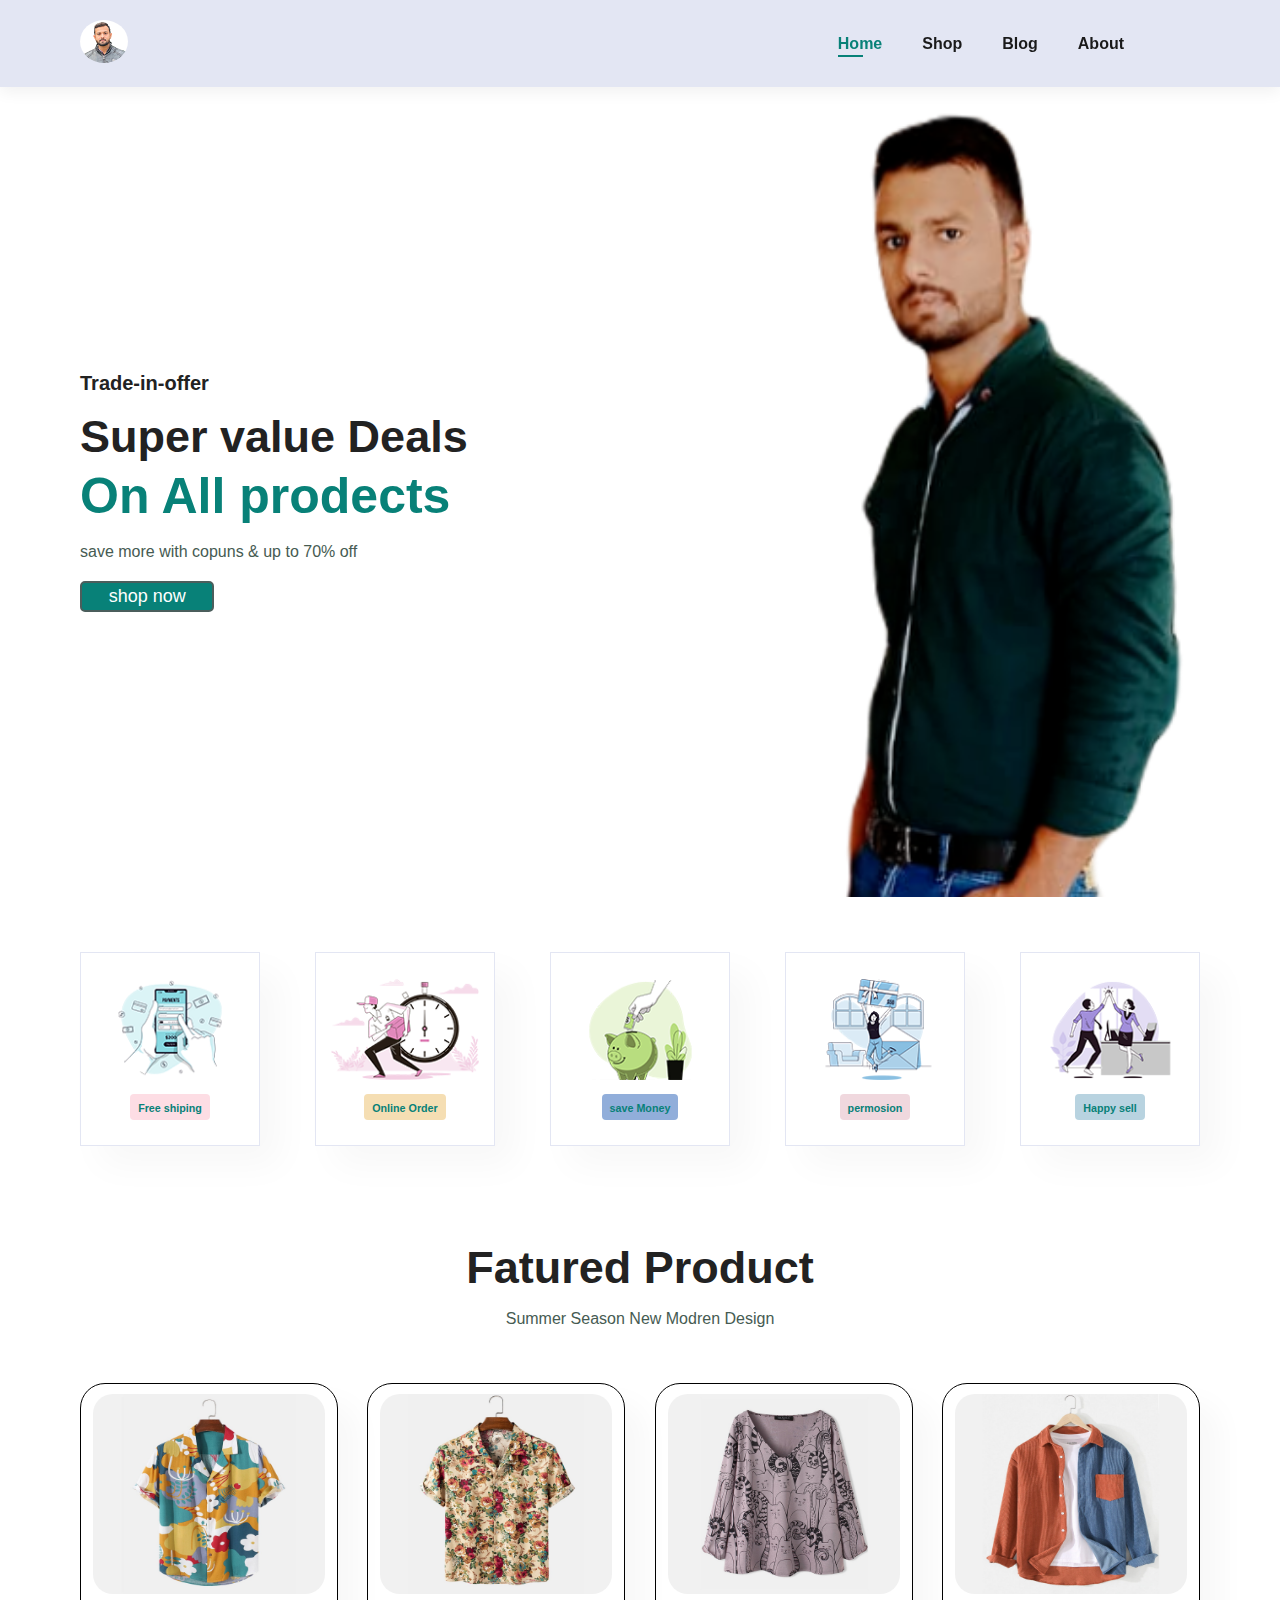
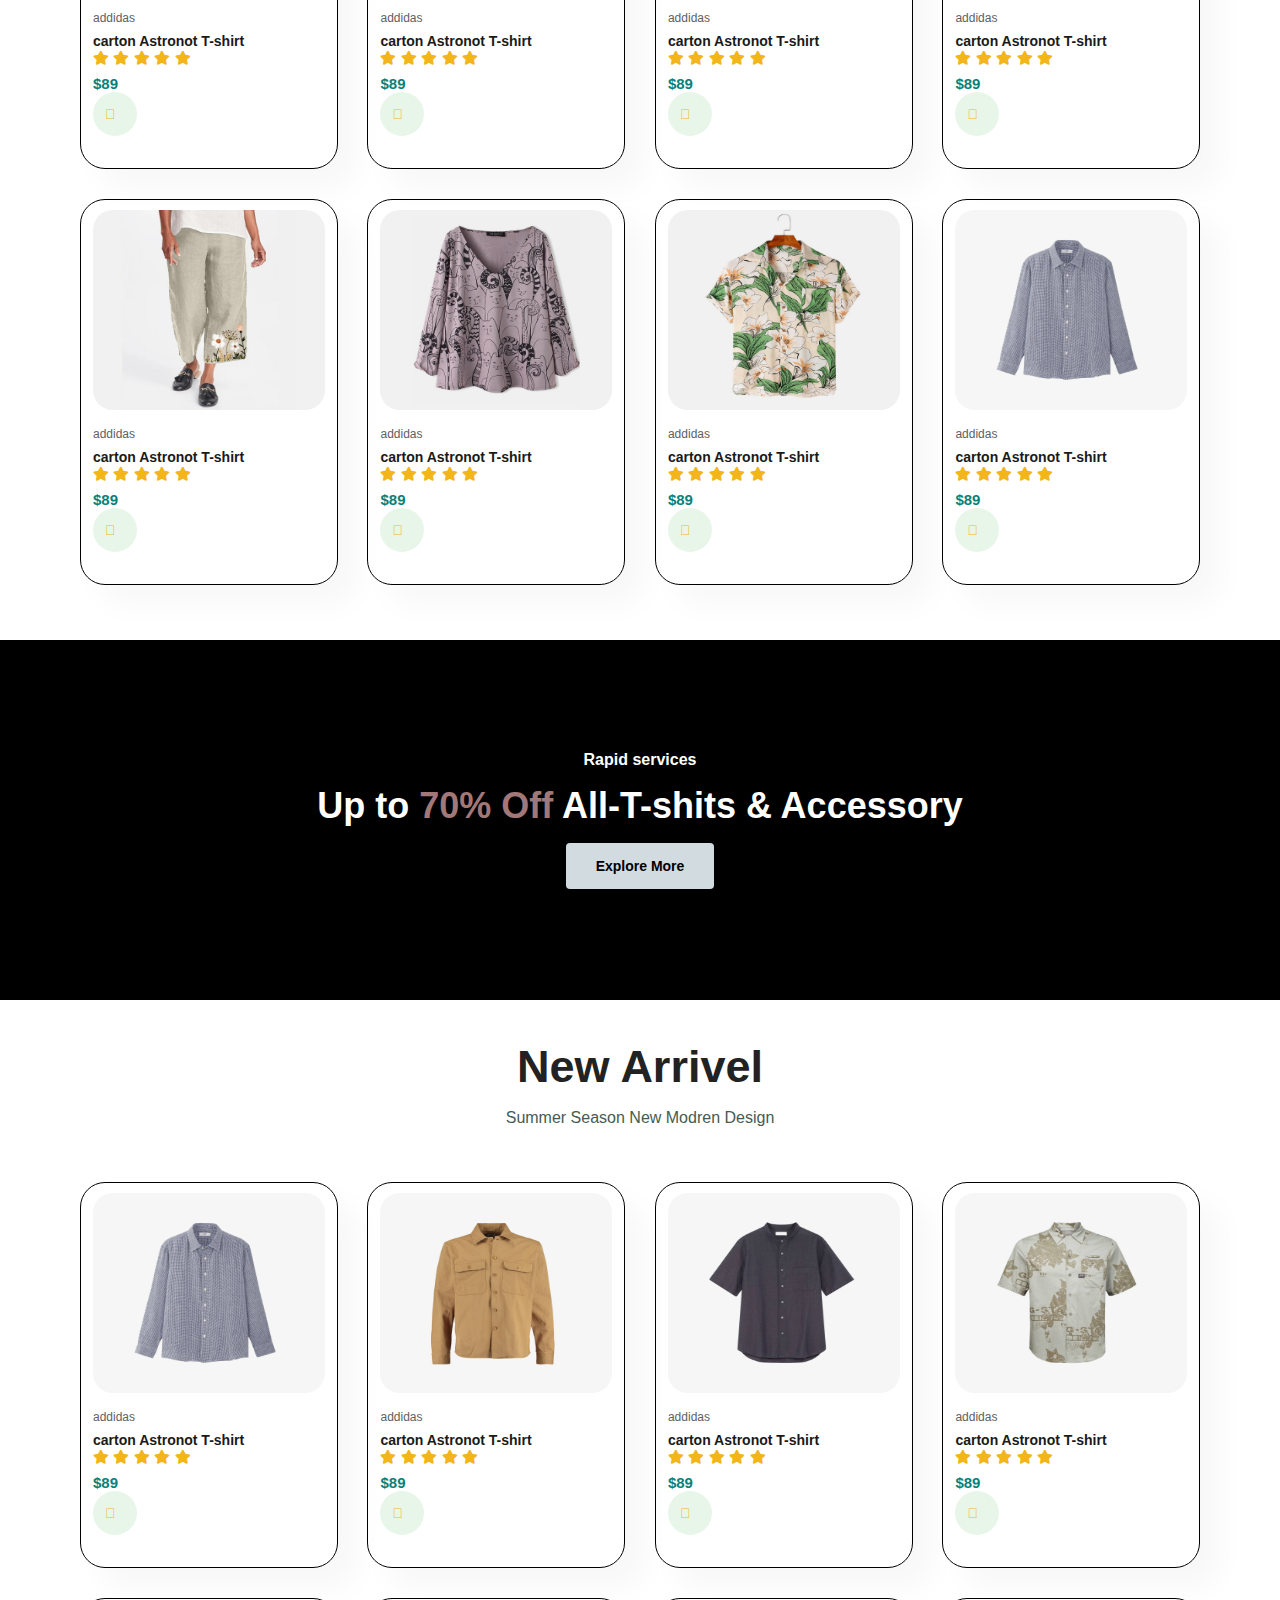
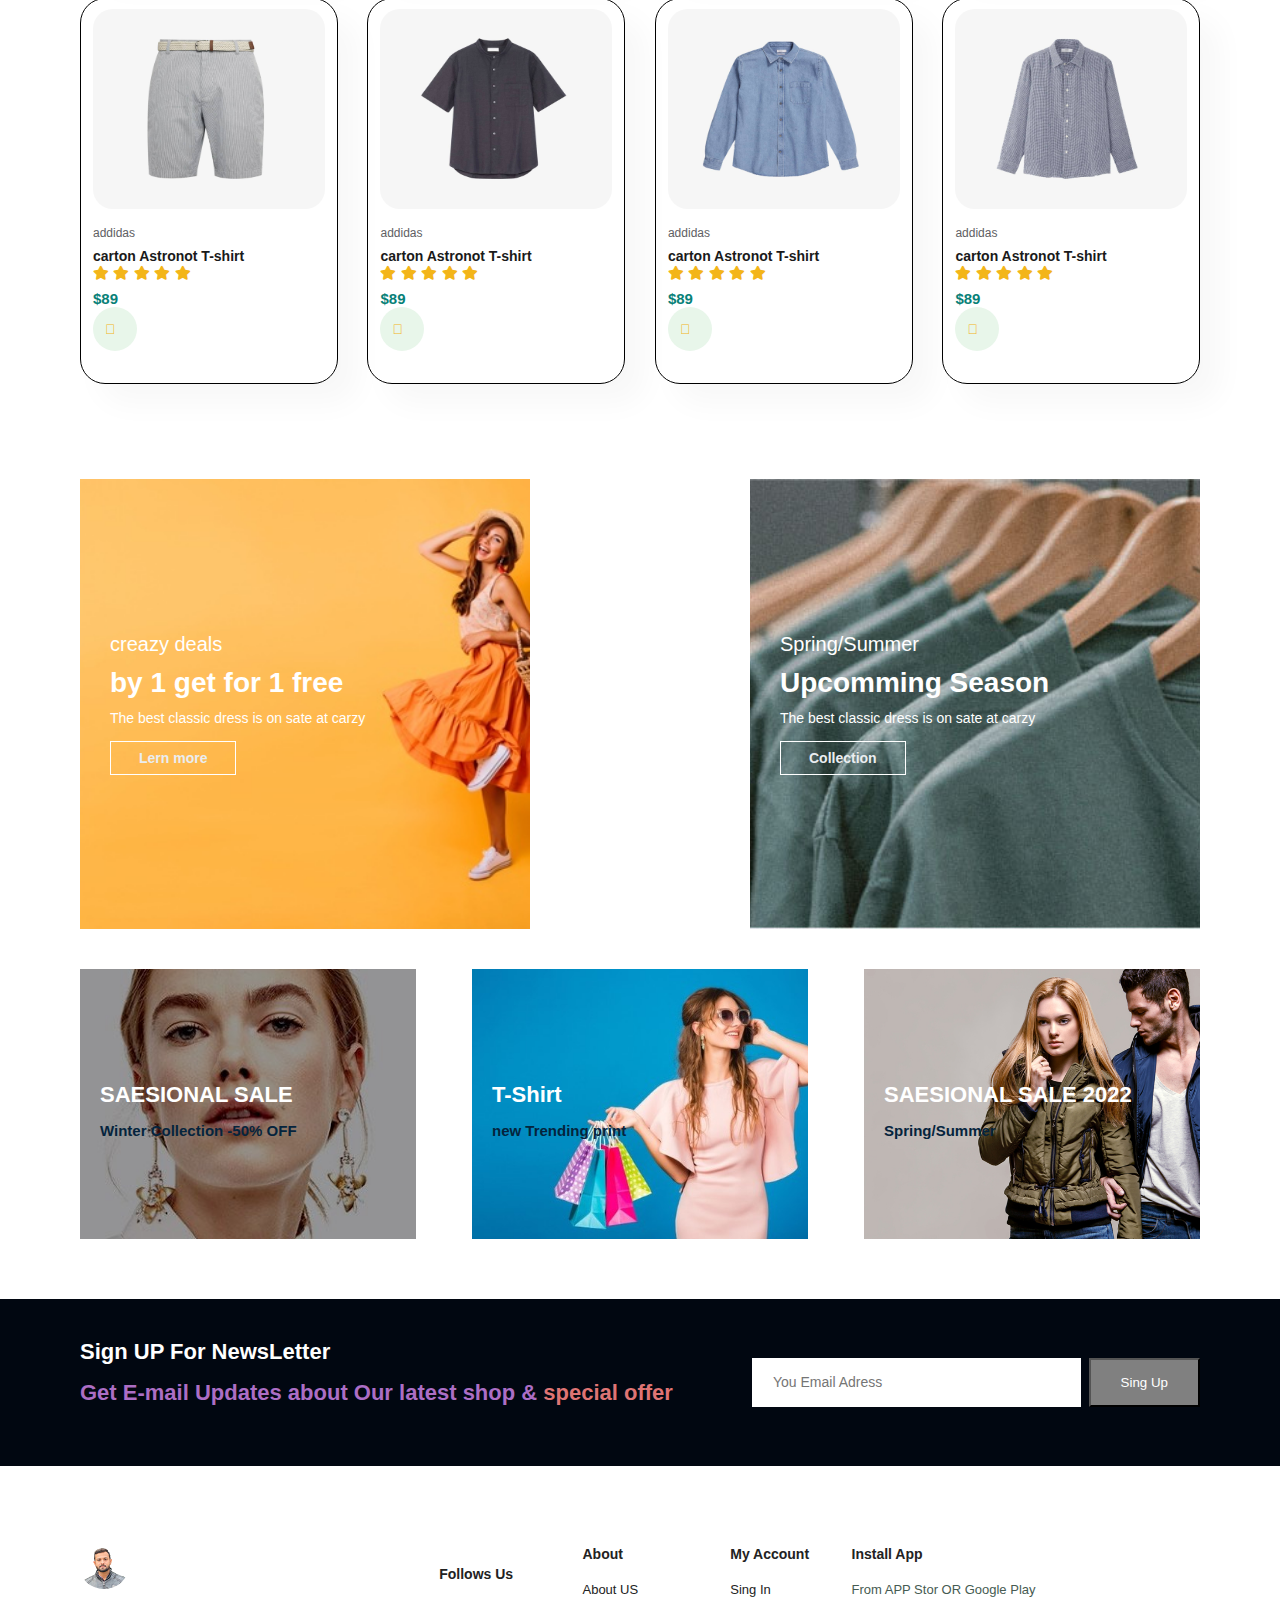
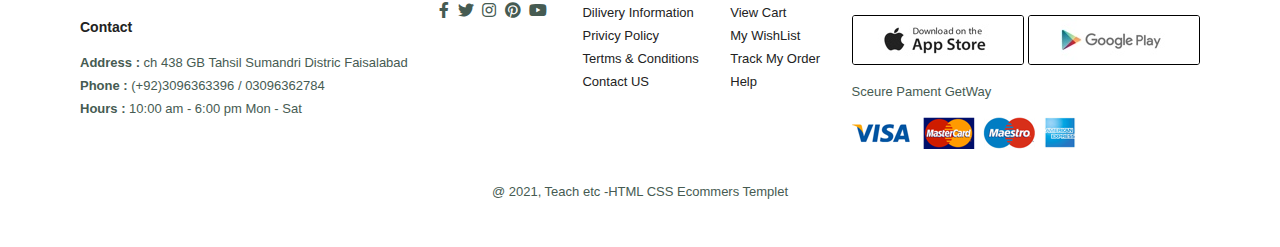
<file: e-commers web/index.html>
<!DOCTYPE html>
<html lang="en">
<head>
    <meta charset="UTF-8">
    <meta http-equiv="X-UA-Compatible" content="IE=edge">
    <meta name="viewport" content="width=device-width, initial-scale=1.0">
    <title>Ecommerec web</title>
    <link rel="stylesheet" href="https://pro.fontawesome.com/releases/v5.10.0/css/all.css" />
    <link rel="stylesheet" href="./style.css">
</head>
<body>
    
<section id="header">
    <a href="#"><img src="./img/logo.PNG" class="logo" alt=""></a>
    <div>
        <ul id="navbar">
            <li><a class="active" href="index.html">Home</a></li>
            <li><a href="./shop.html">Shop</a></li>
            <li><a href="./nav/blog.html">Blog</a></li>
            <li><a href="./nav/about.html">About</a></li>
         
            <li id="lg-bag"><a href="cart.html" ></a><i class="far fa-shopping-bag"></i></li>
            <a href="#" id="close" class="cls"> <i class="far fa-times"></i> </a>
        </ul>
    </div>
    <div id="mobile">
        <a href="cart.html"></a><i class="far fa-shopping-bag"></i>
        <i id="bar" class="fas fa-outdent"></i>
    </div>
</section> 

<!-- hero section -->

<section id="hero">
    <h4>Trade-in-offer</h4>
    <h2>Super value Deals</h2>
    <h1>On All prodects</h1>
    <p>save more with copuns & up to 70% off</p>
    <button>shop now</button>
</section>


<!-- feature section start -->
<section id="feature" class="section-p1">
<div class="fe-box">
    <img src="./img/img/features/f1.png" alt="" srcset="">
    <h6>Free shiping</h6>
</div>

<div class="fe-box">
    <img src="./img/img/features/f2.png" alt="" srcset="">
    <h6>Online Order</h6>
</div>


<div class="fe-box">
    <img src="./img/img/features/f3.png" alt="" srcset="">
    <h6>save Money</h6>
</div>


<div class="fe-box">
    <img src="./img/img/features/f4.png" alt="" srcset="">
    <h6>permosion</h6>
</div>


<div class="fe-box">
    <img src="./img/img/features/f5.png" alt="" srcset="">
    <h6>Happy sell</h6>
</div>
</section>



<!-- product section start  -->

<section id="product1" class="section-p1">

<h2>Fatured Product</h2>
<p>Summer Season New Modren Design</p>
<div class="pro-container">
    <div class="pro">
        <img src="./img/img/products/f1.jpg" alt="" srcset="">
        <div class="des">
            <span>addidas</span>
            <h5>carton Astronot T-shirt</h5>
            <div class="star">
                <i class="fa fa-star"></i>
                <i class="fa fa-star"></i>
                <i class="fa fa-star"></i>
                <i class="fa fa-star"></i>
                <i class="fa fa-star"></i>
            </div>
            <h4>$89</h4>
            <a href="#"><i class="fal fa-shopping-cart cart"></i></a>
        </div>

    </div>


    

    <div class="pro">
        <img src="./img/img/products/f3.jpg" alt="" srcset="">
        <div class="des">
            <span>addidas</span>
            <h5>carton Astronot T-shirt</h5>
            <div class="star">
                <i class="fa fa-star"></i>
                <i class="fa fa-star"></i>
                <i class="fa fa-star"></i>
                <i class="fa fa-star"></i>
                <i class="fa fa-star"></i>
            </div>
            <h4>$89</h4>
            <a href="#"><i class="fal fa-shopping-cart cart"></i></a>
        </div>

    </div>
    <div class="pro">
        <img src="./img/img/products/f8.jpg" alt="" srcset="">
        <div class="des">
            <span>addidas</span>
            <h5>carton Astronot T-shirt</h5>
            <div class="star">
                <i class="fa fa-star"></i>
                <i class="fa fa-star"></i>
                <i class="fa fa-star"></i>
                <i class="fa fa-star"></i>
                <i class="fa fa-star"></i>
            </div>
            <h4>$89</h4>
            <a href="#"><i class="fal fa-shopping-cart cart"></i></a>
        </div>

    </div>

    <div class="pro">
        <img src="./img/img/products/f6.jpg" alt="" srcset="">
        <div class="des">
            <span>addidas</span>
            <h5>carton Astronot T-shirt</h5>
            <div class="star">
                <i class="fa fa-star"></i>
                <i class="fa fa-star"></i>
                <i class="fa fa-star"></i>
                <i class="fa fa-star"></i>
                <i class="fa fa-star"></i>
            </div>
            <h4>$89</h4>
            <a href="#"><i class="fal fa-shopping-cart cart"></i></a>
        </div>

    </div>


    <div class="pro">
        <img src="./img/img/products/f7.jpg" alt="" srcset="">
        <div class="des">
            <span>addidas</span>
            <h5>carton Astronot T-shirt</h5>
            <div class="star">
                <i class="fa fa-star"></i>
                <i class="fa fa-star"></i>
                <i class="fa fa-star"></i>
                <i class="fa fa-star"></i>
                <i class="fa fa-star"></i>
            </div>
            <h4>$89</h4>
            <a href="#"><i class="fal fa-shopping-cart cart"></i></a>
        </div>

    </div>

    <div class="pro">
        <img src="./img/img/products/f8.jpg" alt="" srcset="">
        <div class="des">
            <span>addidas</span>
            <h5>carton Astronot T-shirt</h5>
            <div class="star">
                <i class="fa fa-star"></i>
                <i class="fa fa-star"></i>
                <i class="fa fa-star"></i>
                <i class="fa fa-star"></i>
                <i class="fa fa-star"></i>
            </div>
            <h4>$89</h4>
            <a href="#"><i class="fal fa-shopping-cart cart"></i></a>
        </div>

    </div>


    <div class="pro">
        <img src="./img/img/products/f2.jpg" alt="" srcset="">
        <div class="des">
            <span>addidas</span>
            <h5>carton Astronot T-shirt</h5>
            <div class="star">
                <i class="fa fa-star"></i>
                <i class="fa fa-star"></i>
                <i class="fa fa-star"></i>
                <i class="fa fa-star"></i>
                <i class="fa fa-star"></i>
            </div>
            <h4>$89</h4>
            <a href="#"><i class="fal fa-shopping-cart cart"></i></a>
        </div>

    </div>


    <div class="pro">
        <img src="./img/img/products/n2.jpg" alt="" srcset="">
        <div class="des">
            <span>addidas</span>
            <h5>carton Astronot T-shirt</h5>
            <div class="star">
                <i class="fa fa-star"></i>
                <i class="fa fa-star"></i>
                <i class="fa fa-star"></i>
                <i class="fa fa-star"></i>
                <i class="fa fa-star"></i>
            </div>
            <h4>$89</h4>
            <a href="#"><i class="fal fa-shopping-cart cart"></i></a>
        </div>

    </div>


   


</div>












</section>

<!-- benner section is start  -->


<section id="banner" class=".section-m1">
<h4>Rapid services</h4>
<h2>Up to  <span>70% Off </span> All-T-shits & Accessory </h2>
<button class="normal">Explore More</button>






</section>

<!-- section new arrivel start  -->


<section id="product1" class="section-p1">

    <h2>New Arrivel</h2>
    <p>Summer Season New Modren Design</p>
    <div class="pro-container">
        <div class="pro">
            <img src="./img/img/products/n2.jpg" alt="" srcset="">
            <div class="des">
                <span>addidas</span>
                <h5>carton Astronot T-shirt</h5>
                <div class="star">
                    <i class="fa fa-star"></i>
                    <i class="fa fa-star"></i>
                    <i class="fa fa-star"></i>
                    <i class="fa fa-star"></i>
                    <i class="fa fa-star"></i>
                </div>
                <h4>$89</h4>
                <a href="#"><i class="fal fa-shopping-cart cart"></i></a>
            </div>
    
        </div>
    
    
        




        <div class="pro">
            <img src="./img/img/products/n7.jpg" alt="" srcset="">
            <div class="des">
                <span>addidas</span>
                <h5>carton Astronot T-shirt</h5>
                <div class="star">
                    <i class="fa fa-star"></i>
                    <i class="fa fa-star"></i>
                    <i class="fa fa-star"></i>
                    <i class="fa fa-star"></i>
                    <i class="fa fa-star"></i>
                </div>
                <h4>$89</h4>
                <a href="#"><i class="fal fa-shopping-cart cart"></i></a>
            </div>
    
        </div>



        <div class="pro">
            <img src="./img/img/products/n8.jpg" alt="" srcset="">
            <div class="des">
                <span>addidas</span>
                <h5>carton Astronot T-shirt</h5>
                <div class="star">
                    <i class="fa fa-star"></i>
                    <i class="fa fa-star"></i>
                    <i class="fa fa-star"></i>
                    <i class="fa fa-star"></i>
                    <i class="fa fa-star"></i>
                </div>
                <h4>$89</h4>
                <a href="#"><i class="fal fa-shopping-cart cart"></i></a>
            </div>
    
        </div>











    
        <div class="pro">
            <img src="./img/img/products/n4.jpg" alt="" srcset="">
            <div class="des">
                <span>addidas</span>
                <h5>carton Astronot T-shirt</h5>
                <div class="star">
                    <i class="fa fa-star"></i>
                    <i class="fa fa-star"></i>
                    <i class="fa fa-star"></i>
                    <i class="fa fa-star"></i>
                    <i class="fa fa-star"></i>
                </div>
                <h4>$89</h4>
                <a href="#"><i class="fal fa-shopping-cart cart"></i></a>
            </div>
    
        </div>
        <div class="pro">
            <img src="./img/img/products/n6.jpg" alt="" srcset="">
            <div class="des">
                <span>addidas</span>
                <h5>carton Astronot T-shirt</h5>
                <div class="star">
                    <i class="fa fa-star"></i>
                    <i class="fa fa-star"></i>
                    <i class="fa fa-star"></i>
                    <i class="fa fa-star"></i>
                    <i class="fa fa-star"></i>
                </div>
                <h4>$89</h4>
                <a href="#"><i class="fal fa-shopping-cart cart"></i></a>
            </div>
    
        </div>
    
        <div class="pro">
            <img src="./img/img/products/n8.jpg" alt="" srcset="">
            <div class="des">
                <span>addidas</span>
                <h5>carton Astronot T-shirt</h5>
                <div class="star">
                    <i class="fa fa-star"></i>
                    <i class="fa fa-star"></i>
                    <i class="fa fa-star"></i>
                    <i class="fa fa-star"></i>
                    <i class="fa fa-star"></i>
                </div>
                <h4>$89</h4>
                <a href="#"><i class="fal fa-shopping-cart cart"></i></a>
            </div>
    
        </div>
    
    
        <div class="pro">
            <img src="./img/img/products/n5.jpg" alt="" srcset="">
            <div class="des">
                <span>addidas</span>
                <h5>carton Astronot T-shirt</h5>
                <div class="star">
                    <i class="fa fa-star"></i>
                    <i class="fa fa-star"></i>
                    <i class="fa fa-star"></i>
                    <i class="fa fa-star"></i>
                    <i class="fa fa-star"></i>
                </div>
                <h4>$89</h4>
                <a href="#"><i class="fal fa-shopping-cart cart"></i></a>
            </div>
    
        </div>

        <div class="pro">
            <img src="./img/img/products/n2.jpg" alt="" srcset="">
            <div class="des">
                <span>addidas</span>
                <h5>carton Astronot T-shirt</h5>
                <div class="star">
                    <i class="fa fa-star"></i>
                    <i class="fa fa-star"></i>
                    <i class="fa fa-star"></i>
                    <i class="fa fa-star"></i>
                    <i class="fa fa-star"></i>
                </div>
                <h4>$89</h4>
                <a href="#"><i class="fal fa-shopping-cart cart"></i></a>
            </div>
    
        </div>
    
    
       
    
    
    </div>
    
    
    
    
    
    
    
    
    
    
    
    
    </section>

    <!-- sm-bannner section is start  -->

    <section id="sm-banner" class="section-p1">
        <div class="banner-box">
            <h4> creazy deals</h4>
            <h2>by 1 get for 1 free</h2>
            <span>The best classic dress is on sate at carzy</span>
            <button class="white"> Lern more</button>
        </div>


        <div class="banner-box banner-box2">
            <h4>Spring/Summer</h4>
            <h2>Upcomming Season</h2>
            <span>The best classic dress is on sate at carzy</span>
            <button class="white"> Collection</button>
        </div>

    </section>


 <!-- text banner section i start  -->

<section id="banner3">

    <div class="banner-box">
        <h2>SAESIONAL SALE</h2>
        <h3>Winter Collection -50% OFF</h3>
    </div>
    

    <div class="banner-box banner-box2">
        <h2>T-Shirt</h2>
        <h3>new Trending print</h3>
    </div>


    <div class="banner-box banner-box3">
        <h2>SAESIONAL SALE 2022</h2>
        <h3>Spring/Summer</h3>
    </div>



</section>


<!-- newsletter section start -->
 

<section id="newsletter" class="section-p1 section-m1">
    <div class="newstext">
        <h4>
            Sign UP For NewsLetter
        </h4>
        <p>Get E-mail Updates about Our latest shop & <span>special offer</span> </p>

    </div>
    <div class="form">
        <input type="text" placeholder="You Email Adress">
        <button cla\>Sing Up</button>
     
    </div>
</section>



<!-- now start footer section  -->

<footer class="section-p1">

<div class="col">
    <img src="./img/logo.PNG" alt="" class="logo" srcset="">
    <h4>Contact</h4>
    <p> <strong>Address :</strong>  ch 438 GB Tahsil Sumandri Distric Faisalabad</p>
    <p> <strong>Phone :</strong> (+92)3096363396 / 03096362784</p>
    <p> <strong>Hours :</strong> 10:00 am - 6:00 pm Mon  - Sat</p>
</div>

<div class="follows">
    <h4>Follows Us</h4>
    <div class="icon">
        <i class="fab fa-facebook-f" ></i>
        <i class="fab fa-twitter" ></i>
        <i class="fab fa-instagram" ></i>
        <i class="fab fa-pinterest" ></i>
        <i class="fab fa-youtube" ></i>
    </div>
</div>



<div class="col">
    <h4>About</h4>
    <a href="">About US</a>
    <a href="">Dilivery Information</a>
    <a href="">Privicy Policy</a>
    <a href="">Tertms & Conditions</a>
    <a href="">Contact US</a>
</div>


<div class="col">
    <h4>My Account</h4>
    <a href="">Sing In</a>
    <a href="">View Cart</a>
    <a href="">My WishList</a>
    <a href="">Track My Order</a>
    <a href="">Help</a>
</div>

<div class="col install">
    <h4>Install App</h4>
    <p>From APP Stor OR Google Play</p>
    <div class="row">
        <img src="./img/img/pay/app.jpg" alt="" srcset="">
        <img src="./img/img/pay/play.jpg" alt="" srcset="">
    </div>
    <p>Sceure Pament GetWay</p>
    <img src="./img/img/pay/pay.png" alt="" srcset="">
</div>

<div class="copywrite">
    <p>@ 2021, Teach etc -HTML CSS Ecommers Templet</p>
</div>



</footer>














    <script src="./javascript.js"></script>
</body>
</html>
</file>
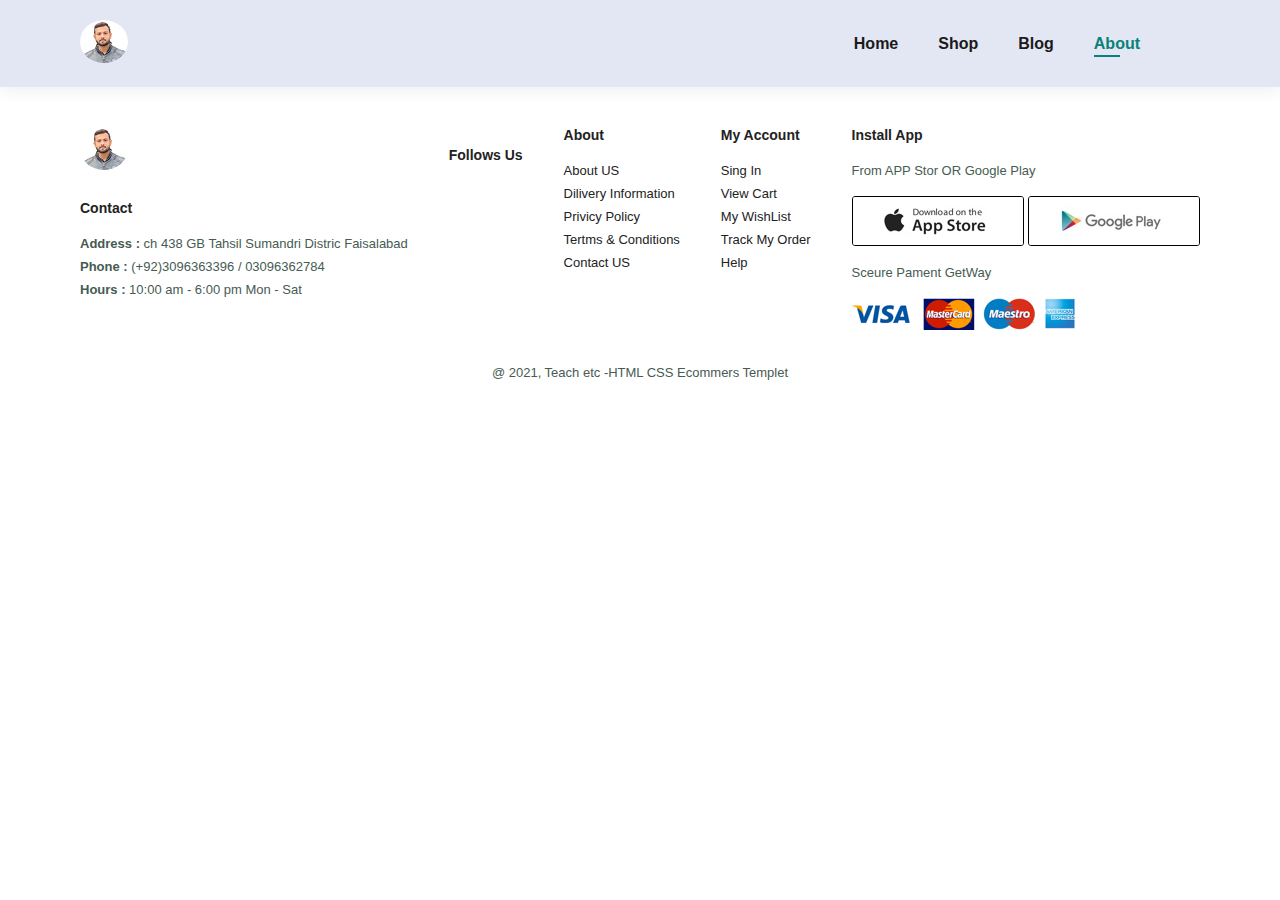
<file: e-commers web/about.html>
<!DOCTYPE html>
<html lang="en">
<head>
    <meta charset="UTF-8">
    <meta http-equiv="X-UA-Compatible" content="IE=edge">
    <meta name="viewport" content="width=device-width, initial-scale=1.0">
    <title>Document</title>
    <link rel="stylesheet" href="./style.css">
  
    
</head>
<body>
    <section id="header">
        <a href="#"><img src="./img/logo.PNG" class="logo" alt=""></a>
        <div>
            <ul id="navbar">
                <li><a href="index.html">Home</a></li>
                <li><a  href="shop.html">Shop</a></li>
                <li><a  href="blog.html">Blog</a></li>
                <li><a class="active" href="about.html">About</a></li>
                
                <li id="lg-bag"><a href="cart.html" ></a><i class="far fa-shopping-bag"></i></li>
                <a href="#" id="close" class="cls"> <i class="far fa-times"></i> </a>
            </ul>
        </div>
        <div id="mobile">
            <a href="cart.html"></a><i class="far fa-shopping-bag"></i>
            <i id="bar" class="fas fa-outdent"></i>
        </div>
    </section> 

    <!-- now start footer section  -->

<footer class="section-p1">

    <div class="col">
        <img src="./img/logo.PNG" alt="" class="logo" srcset="">
        <h4>Contact</h4>
        <p> <strong>Address :</strong>  ch 438 GB Tahsil Sumandri Distric Faisalabad</p>
        <p> <strong>Phone :</strong> (+92)3096363396 / 03096362784</p>
        <p> <strong>Hours :</strong> 10:00 am - 6:00 pm Mon  - Sat</p>
    </div>
    
    <div class="follows">
        <h4>Follows Us</h4>
        <div class="icon">
            <i class="fab fa-facebook-f" ></i>
            <i class="fab fa-twitter" ></i>
            <i class="fab fa-instagram" ></i>
            <i class="fab fa-pinterest" ></i>
            <i class="fab fa-youtube" ></i>
        </div>
    </div>
    
    
    
    <div class="col">
        <h4>About</h4>
        <a href="">About US</a>
        <a href="">Dilivery Information</a>
        <a href="">Privicy Policy</a>
        <a href="">Tertms & Conditions</a>
        <a href="">Contact US</a>
    </div>
    
    
    <div class="col">
        <h4>My Account</h4>
        <a href="">Sing In</a>
        <a href="">View Cart</a>
        <a href="">My WishList</a>
        <a href="">Track My Order</a>
        <a href="">Help</a>
    </div>
    
    <div class="col install">
        <h4>Install App</h4>
        <p>From APP Stor OR Google Play</p>
        <div class="row">
            <img src="./img/img/pay/app.jpg" alt="" srcset="">
            <img src="./img/img/pay/play.jpg" alt="" srcset="">
        </div>
        <p>Sceure Pament GetWay</p>
        <img src="./img/img/pay/pay.png" alt="" srcset="">
    </div>
    
    <div class="copywrite">
        <p>@ 2021, Teach etc -HTML CSS Ecommers Templet</p>
    </div>
    
    
    
    </footer>
    
</body>
</html>
</file>
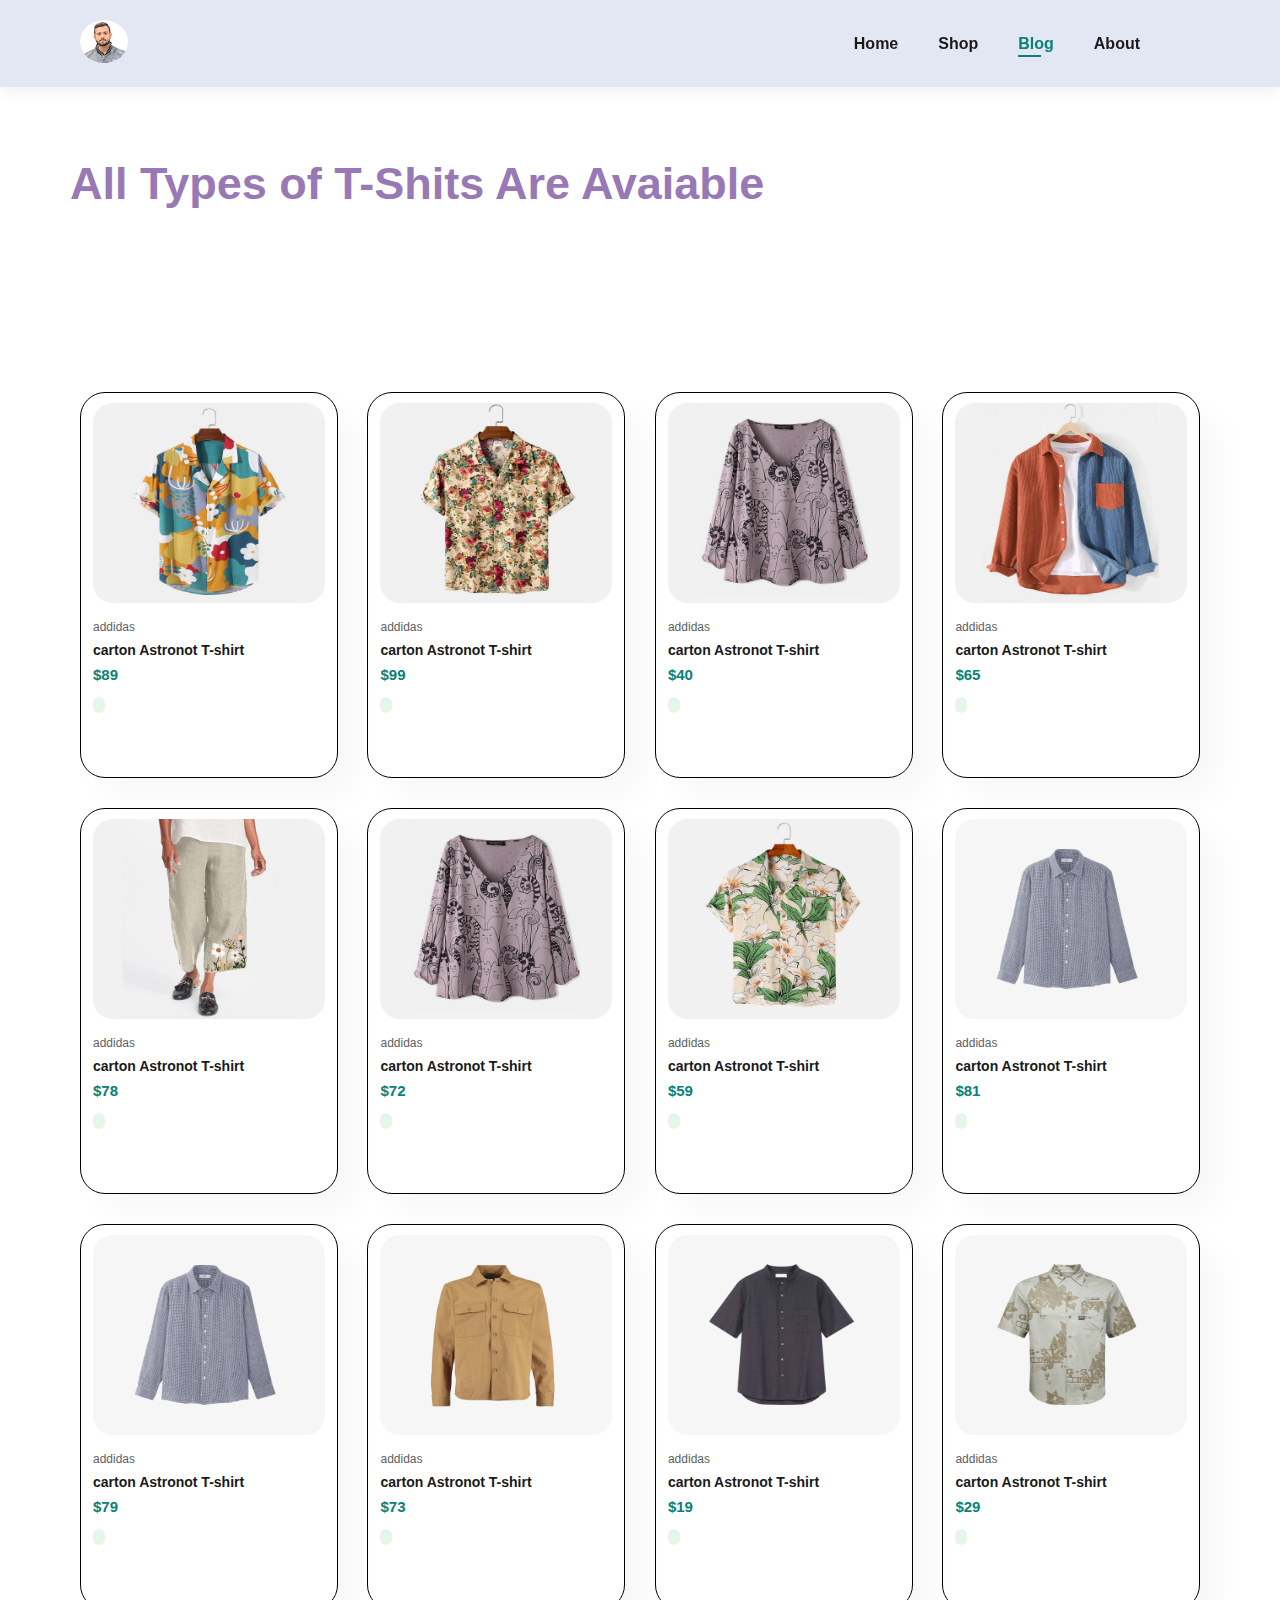
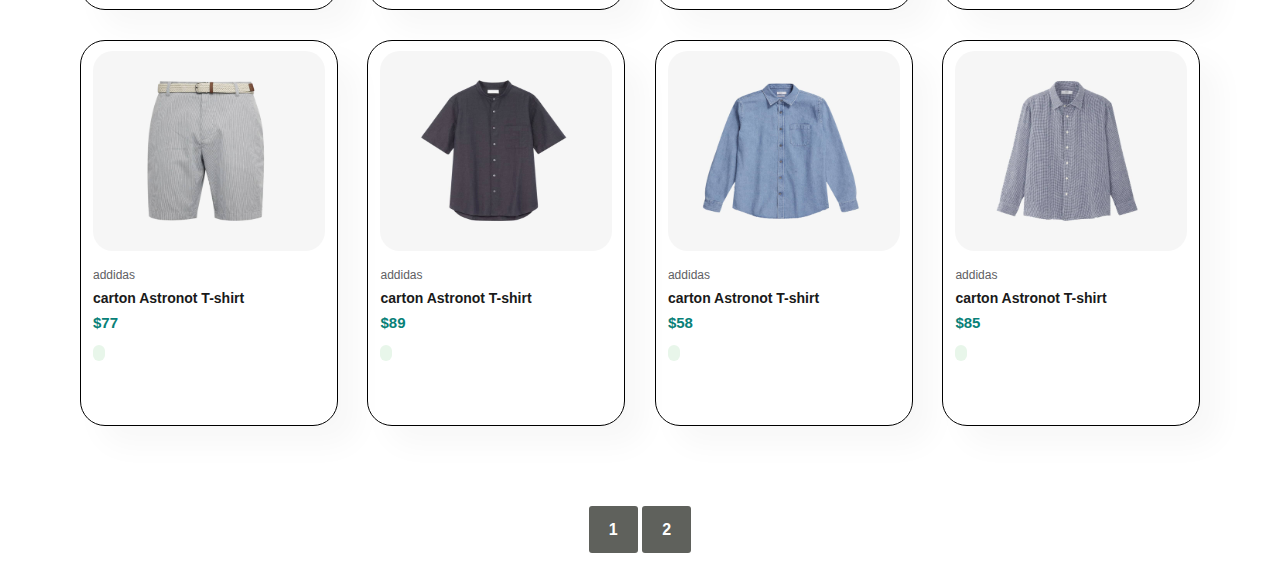
<file: e-commers web/blog.html>
<!DOCTYPE html>
<html lang="en">
<head>
    <meta charset="UTF-8">
    <meta http-equiv="X-UA-Compatible" content="IE=edge">
    <meta name="viewport" content="width=device-width, initial-scale=1.0">
    <title>Document</title>
    <link rel="stylesheet" href="./style.css">

</head>
<body>

    <section id="header">
        <a href="#"><img src="./img/logo.PNG" class="logo" alt=""></a>
        <div>
            <ul id="navbar">
                <li><a href="index.html">Home</a></li>
                <li><a  href="shop.html">Shop</a></li>
                <li><a class="active" href="blog.html">Blog</a></li>
                <li><a href="about.html">About</a></li>
               
                <li id="lg-bag"><a href="cart.html" ></a><i class="far fa-shopping-bag"></i></li>
                <a href="#" id="close" class="cls"> <i class="far fa-times"></i> </a>
            </ul>
        </div>
        <div id="mobile">
            <a href="cart.html"></a><i class="far fa-shopping-bag"></i>
            <i id="bar" class="fas fa-outdent"></i>
        </div>
    </section> 
    
    <!-- hero section -->
    
   <h2 style="margin: 50px; padding: 20px; color: rgb(152, 121, 182);">All Types of T-Shits Are Avaiable</h2>
    <br>
    <br>
    <h4></h4>
<!-- product section start  -->

<section id="product1" class="section-p1">


    <div class="pro-container">
        <div class="pro" onclick="window.location.href='product.html';">
            <img src="./img/img/products/f1.jpg" alt="" srcset="">
            <div class="des">
                <span>addidas</span>
                <h5>carton Astronot T-shirt</h5>
                <div class="star">
                    <i class="fa fa-star"></i>
                    <i class="fa fa-star"></i>
                    <i class="fa fa-star"></i>
                    <i class="fa fa-star"></i>
                    <i class="fa fa-star"></i>
                </div>
                <h4>$89</h4>
                <a href="#"><i class="fal fa-shopping-cart cart"></i></a>
            </div>
    
        </div>
    
    
        
    
        <div class="pro">
            <img src="./img/img/products/f3.jpg" alt="" srcset="">
            <div class="des">
                <span>addidas</span>
                <h5>carton Astronot T-shirt</h5>
                <div class="star">
                    <i class="fa fa-star"></i>
                    <i class="fa fa-star"></i>
                    <i class="fa fa-star"></i>
                    <i class="fa fa-star"></i>
                    <i class="fa fa-star"></i>
                </div>
                <h4>$99</h4>
                <a href="#"><i class="fal fa-shopping-cart cart"></i></a>
            </div>
    
        </div>
        <div class="pro">
            <img src="./img/img/products/f8.jpg" alt="" srcset="">
            <div class="des">
                <span>addidas</span>
                <h5>carton Astronot T-shirt</h5>
                <div class="star">
                    <i class="fa fa-star"></i>
                    <i class="fa fa-star"></i>
                    <i class="fa fa-star"></i>
                    <i class="fa fa-star"></i>
                    <i class="fa fa-star"></i>
                </div>
                <h4>$40</h4>
                <a href="#"><i class="fal fa-shopping-cart cart"></i></a>
            </div>
    
        </div>
    
        <div class="pro">
            <img src="./img/img/products/f6.jpg" alt="" srcset="">
            <div class="des">
                <span>addidas</span>
                <h5>carton Astronot T-shirt</h5>
                <div class="star">
                    <i class="fa fa-star"></i>
                    <i class="fa fa-star"></i>
                    <i class="fa fa-star"></i>
                    <i class="fa fa-star"></i>
                    <i class="fa fa-star"></i>
                </div>
                <h4>$65</h4>
                <a href="#"><i class="fal fa-shopping-cart cart"></i></a>
            </div>
    
        </div>
    
    
        <div class="pro">
            <img src="./img/img/products/f7.jpg" alt="" srcset="">
            <div class="des">
                <span>addidas</span>
                <h5>carton Astronot T-shirt</h5>
                <div class="star">
                    <i class="fa fa-star"></i>
                    <i class="fa fa-star"></i>
                    <i class="fa fa-star"></i>
                    <i class="fa fa-star"></i>
                    <i class="fa fa-star"></i>
                </div>
                <h4>$78</h4>
                <a href="#"><i class="fal fa-shopping-cart cart"></i></a>
            </div>
    
        </div>
    
        <div class="pro">
            <img src="./img/img/products/f8.jpg" alt="" srcset="">
            <div class="des">
                <span>addidas</span>
                <h5>carton Astronot T-shirt</h5>
                <div class="star">
                    <i class="fa fa-star"></i>
                    <i class="fa fa-star"></i>
                    <i class="fa fa-star"></i>
                    <i class="fa fa-star"></i>
                    <i class="fa fa-star"></i>
                </div>
                <h4>$72</h4>
                <a href="#"><i class="fal fa-shopping-cart cart"></i></a>
            </div>
    
        </div>
    
    
        <div class="pro">
            <img src="./img/img/products/f2.jpg" alt="" srcset="">
            <div class="des">
                <span>addidas</span>
                <h5>carton Astronot T-shirt</h5>
                <div class="star">
                    <i class="fa fa-star"></i>
                    <i class="fa fa-star"></i>
                    <i class="fa fa-star"></i>
                    <i class="fa fa-star"></i>
                    <i class="fa fa-star"></i>
                </div>
                <h4>$59</h4>
                <a href="#"><i class="fal fa-shopping-cart cart"></i></a>
            </div>
    
        </div>
    
    
        <div class="pro">
            <img src="./img/img/products/n2.jpg" alt="" srcset="">
            <div class="des">
                <span>addidas</span>
                <h5>carton Astronot T-shirt</h5>
                <div class="star">
                    <i class="fa fa-star"></i>
                    <i class="fa fa-star"></i>
                    <i class="fa fa-star"></i>
                    <i class="fa fa-star"></i>
                    <i class="fa fa-star"></i>
                </div>
                <h4>$81</h4>
                <a href="#"><i class="fal fa-shopping-cart cart"></i></a>
            </div>
    
        </div>
    
    
       
    
    
    
            <div class="pro">
                <img src="./img/img/products/n2.jpg" alt="" srcset="">
                <div class="des">
                    <span>addidas</span>
                    <h5>carton Astronot T-shirt</h5>
                    <div class="star">
                        <i class="fa fa-star"></i>
                        <i class="fa fa-star"></i>
                        <i class="fa fa-star"></i>
                        <i class="fa fa-star"></i>
                        <i class="fa fa-star"></i>
                    </div>
                    <h4>$79</h4>
                    <a href="#"><i class="fal fa-shopping-cart cart"></i></a>
                </div>
        
            </div>
        
        
            
    
    
    
    
            <div class="pro">
                <img src="./img/img/products/n7.jpg" alt="" srcset="">
                <div class="des">
                    <span>addidas</span>
                    <h5>carton Astronot T-shirt</h5>
                    <div class="star">
                        <i class="fa fa-star"></i>
                        <i class="fa fa-star"></i>
                        <i class="fa fa-star"></i>
                        <i class="fa fa-star"></i>
                        <i class="fa fa-star"></i>
                    </div>
                    <h4>$73</h4>
                    <a href="#"><i class="fal fa-shopping-cart cart"></i></a>
                </div>
        
            </div>
    
    
    
            <div class="pro">
                <img src="./img/img/products/n8.jpg" alt="" srcset="">
                <div class="des">
                    <span>addidas</span>
                    <h5>carton Astronot T-shirt</h5>
                    <div class="star">
                        <i class="fa fa-star"></i>
                        <i class="fa fa-star"></i>
                        <i class="fa fa-star"></i>
                        <i class="fa fa-star"></i>
                        <i class="fa fa-star"></i>
                    </div>
                    <h4>$19</h4>
                    <a href="#"><i class="fal fa-shopping-cart cart"></i></a>
                </div>
        
            </div>
    
    
    
    
    
    
    
    
    
    
    
        
            <div class="pro">
                <img src="./img/img/products/n4.jpg" alt="" srcset="">
                <div class="des">
                    <span>addidas</span>
                    <h5>carton Astronot T-shirt</h5>
                    <div class="star">
                        <i class="fa fa-star"></i>
                        <i class="fa fa-star"></i>
                        <i class="fa fa-star"></i>
                        <i class="fa fa-star"></i>
                        <i class="fa fa-star"></i>
                    </div>
                    <h4>$29</h4>
                    <a href="#"><i class="fal fa-shopping-cart cart"></i></a>
                </div>
        
            </div>
            <div class="pro">
                <img src="./img/img/products/n6.jpg" alt="" srcset="">
                <div class="des">
                    <span>addidas</span>
                    <h5>carton Astronot T-shirt</h5>
                    <div class="star">
                        <i class="fa fa-star"></i>
                        <i class="fa fa-star"></i>
                        <i class="fa fa-star"></i>
                        <i class="fa fa-star"></i>
                        <i class="fa fa-star"></i>
                    </div>
                    <h4>$77</h4>
                    <a href="#"><i class="fal fa-shopping-cart cart"></i></a>
                </div>
        
            </div>
        
            <div class="pro">
                <img src="./img/img/products/n8.jpg" alt="" srcset="">
                <div class="des">
                    <span>addidas</span>
                    <h5>carton Astronot T-shirt</h5>
                    <div class="star">
                        <i class="fa fa-star"></i>
                        <i class="fa fa-star"></i>
                        <i class="fa fa-star"></i>
                        <i class="fa fa-star"></i>
                        <i class="fa fa-star"></i>
                    </div>
                    <h4>$89</h4>
                    <a href="#"><i class="fal fa-shopping-cart cart"></i></a>
                </div>
        
            </div>
        
        
            <div class="pro">
                <img src="./img/img/products/n5.jpg" alt="" srcset="">
                <div class="des">
                    <span>addidas</span>
                    <h5>carton Astronot T-shirt</h5>
                    <div class="star">
                        <i class="fa fa-star"></i>
                        <i class="fa fa-star"></i>
                        <i class="fa fa-star"></i>
                        <i class="fa fa-star"></i>
                        <i class="fa fa-star"></i>
                    </div>
                    <h4>$58</h4>
                    <a href="#"><i class="fal fa-shopping-cart cart"></i></a>
                </div>
        
            </div>
    
            <div class="pro">
                <img src="./img/img/products/n2.jpg" alt="" srcset="">
                <div class="des">
                    <span>addidas</span>
                    <h5>carton Astronot T-shirt</h5>
                    <div class="star">
                        <i class="fa fa-star"></i>
                        <i class="fa fa-star"></i>
                        <i class="fa fa-star"></i>
                        <i class="fa fa-star"></i>
                        <i class="fa fa-star"></i>
                    </div>
                    <h4>$85</h4>
                    <a href="#"><i class="fal fa-shopping-cart cart"></i></a>
                </div>
        
            </div>
        
        
           
        
        
        </div>
        
        
        
        
        
        
        
        
        
        
        
        
        </section>
    
     <!-- start pageinnation section  -->
    
    <section id="pag-innation" class="section-p1">
        <a href="#">1</a>
        <a href="#">2</a>
        
    </section>


    <script src="./javascript.js"></script>
</body>
</html>
</file>
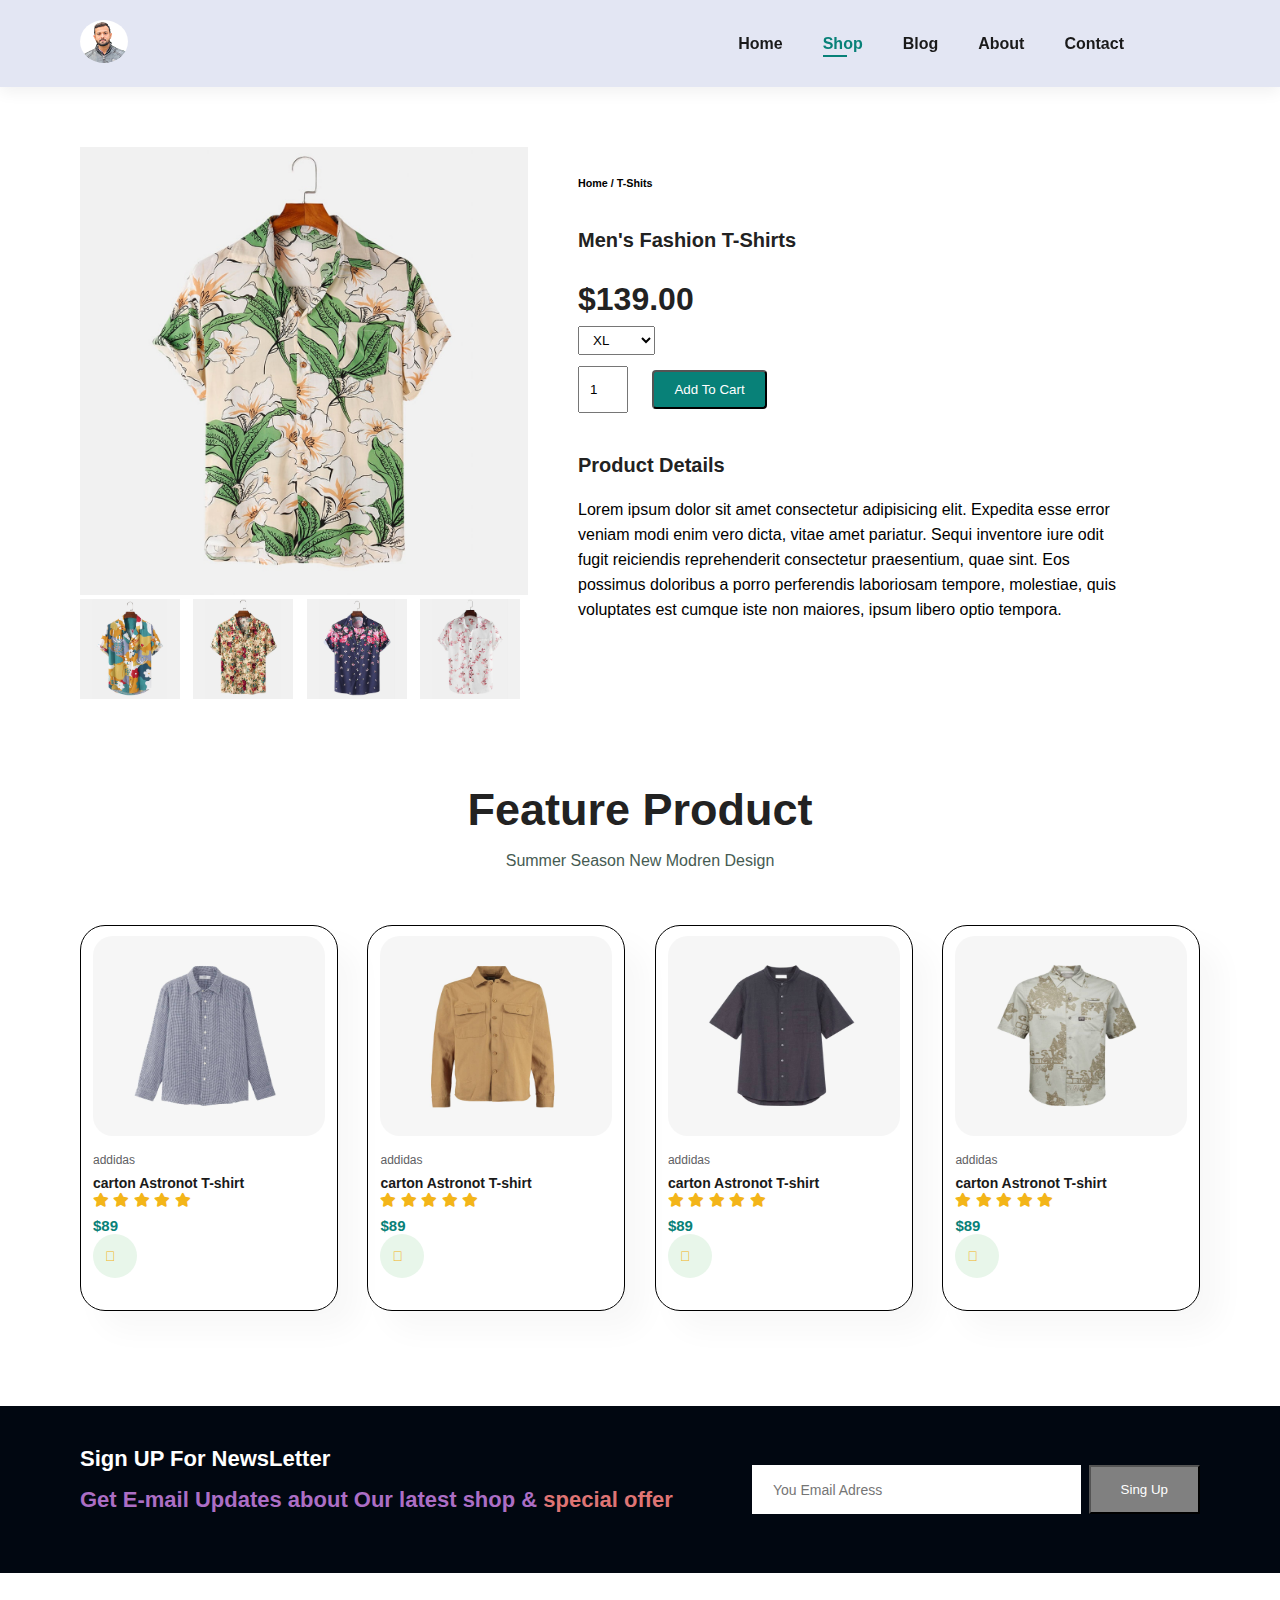
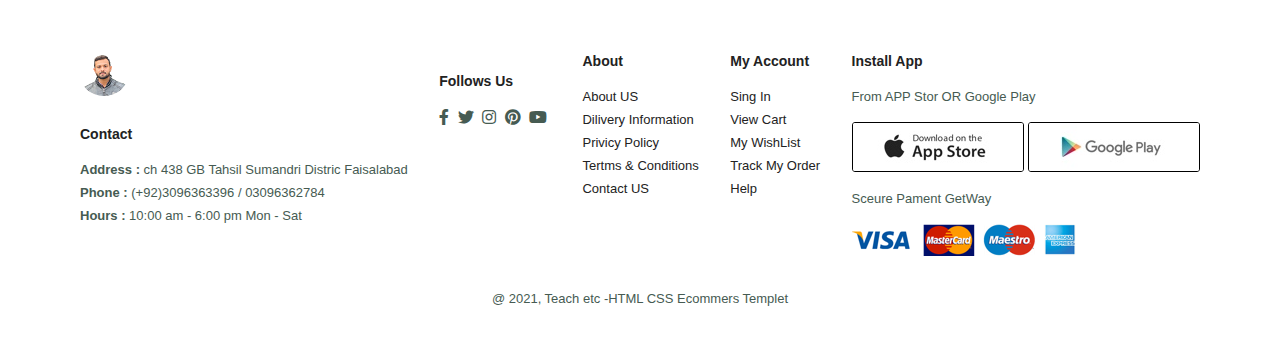
<file: e-commers web/product.html>
<!DOCTYPE html>
<html lang="en">
<head>
    <meta charset="UTF-8">
    <meta http-equiv="X-UA-Compatible" content="IE=edge">
    <meta name="viewport" content="width=device-width, initial-scale=1.0">
    <title>Ecommerec web</title>
    <link rel="stylesheet" href="https://pro.fontawesome.com/releases/v5.10.0/css/all.css" />
    <link rel="stylesheet" href="./style.css">
</head>
<body>
    
<section id="header">
    <a href="#"><img src="./img/logo.PNG" class="logo" alt=""></a>
    <div>
        <ul id="navbar">
            <li><a href="index.html">Home</a></li>
            <li><a class="active" href="shop.html">Shop</a></li>
            <li><a href="blog.html">Blog</a></li>
            <li><a href="about.html">About</a></li>
            <li><a href="contact.html">Contact</a></li>
            <li id="lg-bag"><a href="cart.html" ></a><i class="far fa-shopping-bag"></i></li>
            <a href="#" id="close" class="cls"> <i class="far fa-times"></i> </a>
        </ul>
    </div>
    <div id="mobile">
        <a href="cart.html"></a><i class="far fa-shopping-bag"></i>
        <i id="bar" class="fas fa-outdent"></i>
    </div>
</section> 

<!-- produt detail sectio start  -->
<section id="pro-details" class="section-p1">
    <div class="singl-pro-img">
        <img src="./img/img/products/f2.jpg" alt="" width="100%" id="Main-img">
        <div class="small-img-groups">
            <div class="small-img-col">
                <img src="./img/img/products/f1.jpg" alt="" class="small-img">
            </div>


            <div class="small-img-col">
                <img src="./img/img/products/f3.jpg" alt="" class="small-img">
         
            </div>

            <div class="small-img-col">
                <img src="./img/img/products/f5.jpg" alt="" class="small-img">
         
            </div>


            <div class="small-img-col">
                <img src="./img/img/products/f4.jpg" alt="" class="small-img">
         
            </div>


           
        </div>
    </div>
    <div class="single-pro-details">
        <h6>Home / T-Shits</h6>
        <h4>Men's Fashion T-Shirts</h4>
        <h2>$139.00</h2>
        <select name="" id="">
            <option >XL</option>
            <option >XXL</option>
            <option >Large</option>
            <option >small</option>

        </select>
        <input type="numbers" value="1">
        <button>Add To Cart</button>
        <h4>Product Details</h4>
        <span class="normal">Lorem ipsum dolor sit amet consectetur adipisicing elit. Expedita esse error veniam modi enim vero dicta, vitae amet pariatur. Sequi inventore iure odit fugit reiciendis reprehenderit consectetur praesentium, quae sint. Eos possimus doloribus a porro perferendis laboriosam tempore, molestiae, quis voluptates est cumque iste non maiores, ipsum libero optio tempora.</span>
    </div>

</section>


<!-- section new arrivel start  -->


<section id="product1" class="section-p1">

    <h2>Feature Product</h2>
    <p>Summer Season New Modren Design</p>
    <div class="pro-container">
        <div class="pro">
            <img src="./img/img/products/n2.jpg" alt="" srcset="">
            <div class="des">
                <span>addidas</span>
                <h5>carton Astronot T-shirt</h5>
                <div class="star">
                    <i class="fa fa-star"></i>
                    <i class="fa fa-star"></i>
                    <i class="fa fa-star"></i>
                    <i class="fa fa-star"></i>
                    <i class="fa fa-star"></i>
                </div>
                <h4>$89</h4>
                <a href="#"><i class="fal fa-shopping-cart cart"></i></a>
            </div>
    
        </div>
    
    
        




        <div class="pro">
            <img src="./img/img/products/n7.jpg" alt="" srcset="">
            <div class="des">
                <span>addidas</span>
                <h5>carton Astronot T-shirt</h5>
                <div class="star">
                    <i class="fa fa-star"></i>
                    <i class="fa fa-star"></i>
                    <i class="fa fa-star"></i>
                    <i class="fa fa-star"></i>
                    <i class="fa fa-star"></i>
                </div>
                <h4>$89</h4>
                <a href="#"><i class="fal fa-shopping-cart cart"></i></a>
            </div>
    
        </div>



        <div class="pro">
            <img src="./img/img/products/n8.jpg" alt="" srcset="">
            <div class="des">
                <span>addidas</span>
                <h5>carton Astronot T-shirt</h5>
                <div class="star">
                    <i class="fa fa-star"></i>
                    <i class="fa fa-star"></i>
                    <i class="fa fa-star"></i>
                    <i class="fa fa-star"></i>
                    <i class="fa fa-star"></i>
                </div>
                <h4>$89</h4>
                <a href="#"><i class="fal fa-shopping-cart cart"></i></a>
            </div>
    
        </div>











    
        <div class="pro">
            <img src="./img/img/products/n4.jpg" alt="" srcset="">
            <div class="des">
                <span>addidas</span>
                <h5>carton Astronot T-shirt</h5>
                <div class="star">
                    <i class="fa fa-star"></i>
                    <i class="fa fa-star"></i>
                    <i class="fa fa-star"></i>
                    <i class="fa fa-star"></i>
                    <i class="fa fa-star"></i>
                </div>
                <h4>$89</h4>
                <a href="#"><i class="fal fa-shopping-cart cart"></i></a>
            </div>
    
        </div>
      
    
      
    

    
    
       
    
    
    </div>
    
    
    
    
    
    
    
    
    
    
    
    
    </section>


<!-- newsletter section start -->
 

<section id="newsletter" class="section-p1 section-m1">
    <div class="newstext">
        <h4>
            Sign UP For NewsLetter
        </h4>
        <p>Get E-mail Updates about Our latest shop & <span>special offer</span> </p>

    </div>
    <div class="form">
        <input type="text" placeholder="You Email Adress">
        <button cla\>Sing Up</button>
     
    </div>
</section>



<!-- now start footer section  -->

<footer class="section-p1">

<div class="col">
    <img src="./img/logo.PNG" alt="" class="logo" srcset="">
    <h4>Contact</h4>
    <p> <strong>Address :</strong>  ch 438 GB Tahsil Sumandri Distric Faisalabad</p>
    <p> <strong>Phone :</strong> (+92)3096363396 / 03096362784</p>
    <p> <strong>Hours :</strong> 10:00 am - 6:00 pm Mon  - Sat</p>
</div>

<div class="follows">
    <h4>Follows Us</h4>
    <div class="icon">
        <i class="fab fa-facebook-f" ></i>
        <i class="fab fa-twitter" ></i>
        <i class="fab fa-instagram" ></i>
        <i class="fab fa-pinterest" ></i>
        <i class="fab fa-youtube" ></i>
    </div>
</div>



<div class="col">
    <h4>About</h4>
    <a href="">About US</a>
    <a href="">Dilivery Information</a>
    <a href="">Privicy Policy</a>
    <a href="">Tertms & Conditions</a>
    <a href="">Contact US</a>
</div>


<div class="col">
    <h4>My Account</h4>
    <a href="">Sing In</a>
    <a href="">View Cart</a>
    <a href="">My WishList</a>
    <a href="">Track My Order</a>
    <a href="">Help</a>
</div>

<div class="col install">
    <h4>Install App</h4>
    <p>From APP Stor OR Google Play</p>
    <div class="row">
        <img src="./img/img/pay/app.jpg" alt="" srcset="">
        <img src="./img/img/pay/play.jpg" alt="" srcset="">
    </div>
    <p>Sceure Pament GetWay</p>
    <img src="./img/img/pay/pay.png" alt="" srcset="">
</div>

<div class="copywrite">
    <p>@ 2021, Teach etc -HTML CSS Ecommers Templet</p>
</div>



</footer>














    <script src="./javascript.js"></script>
</body>
</html>
</file>
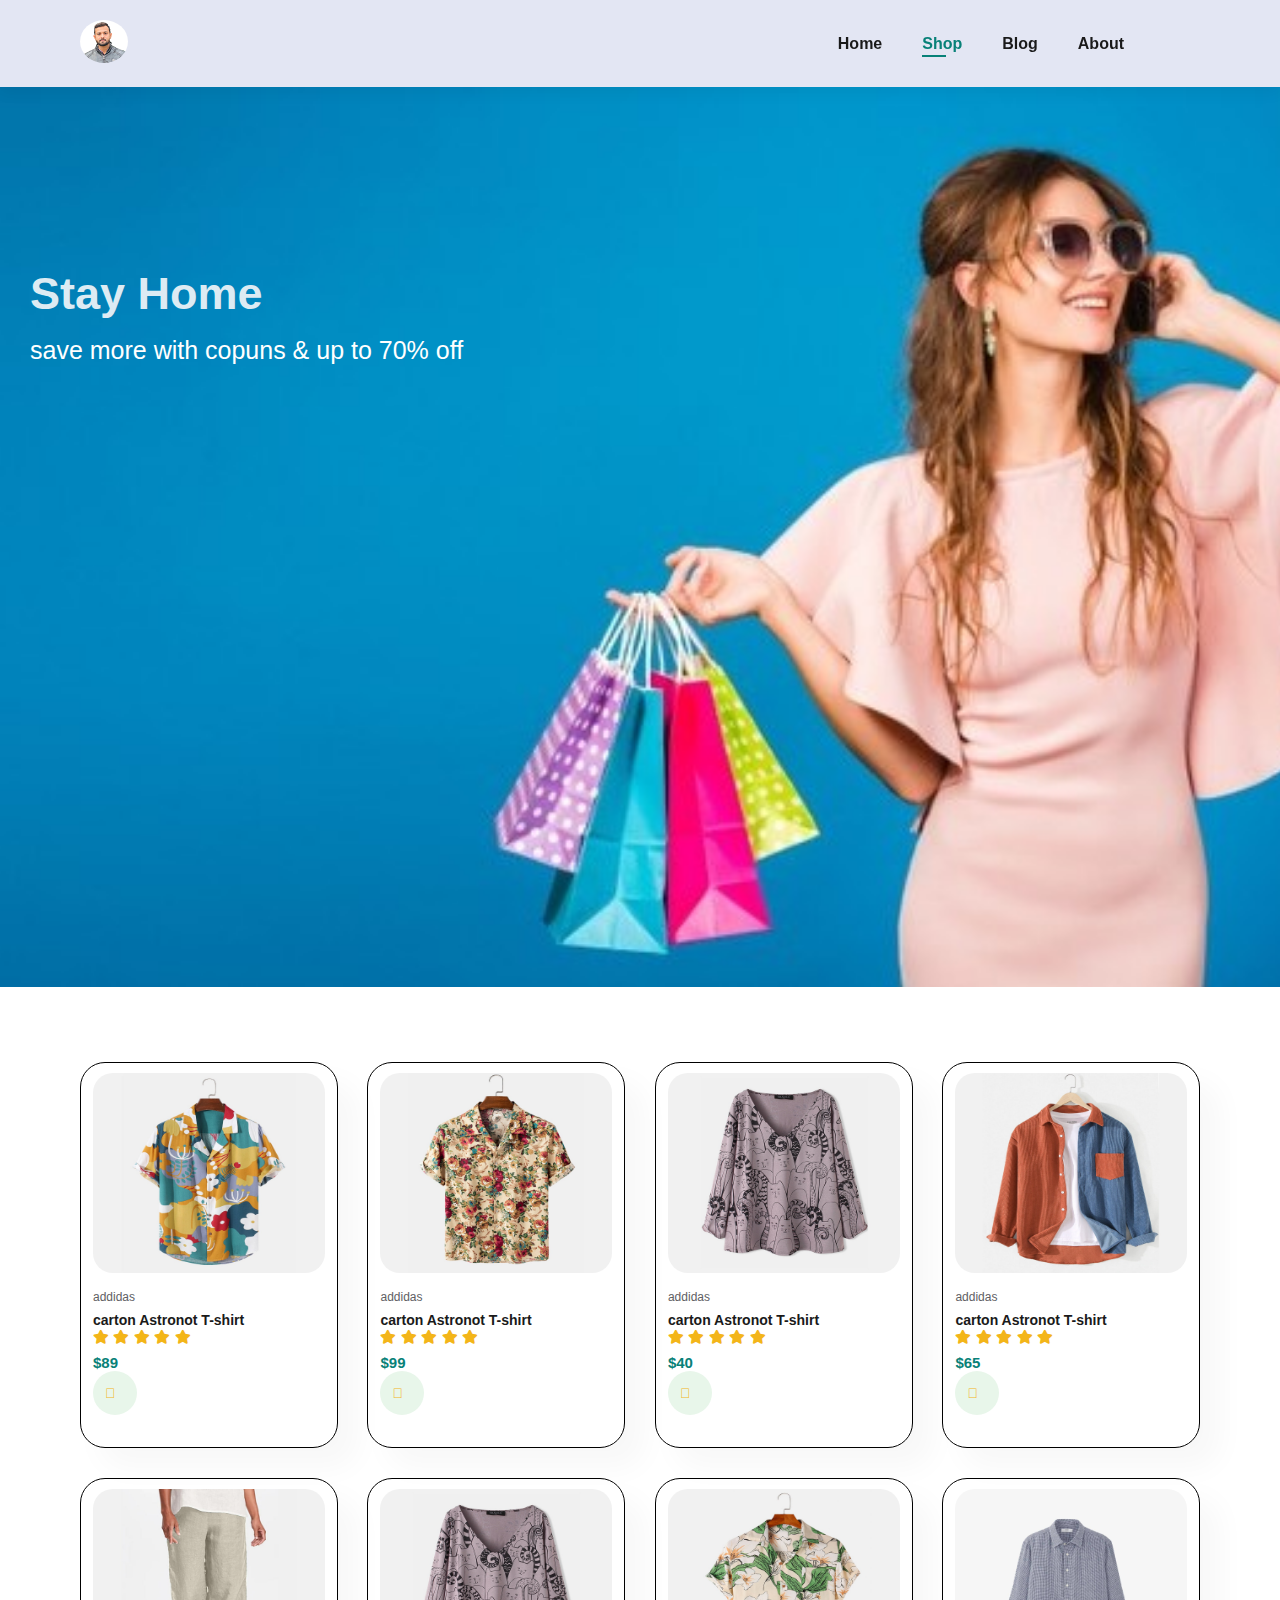
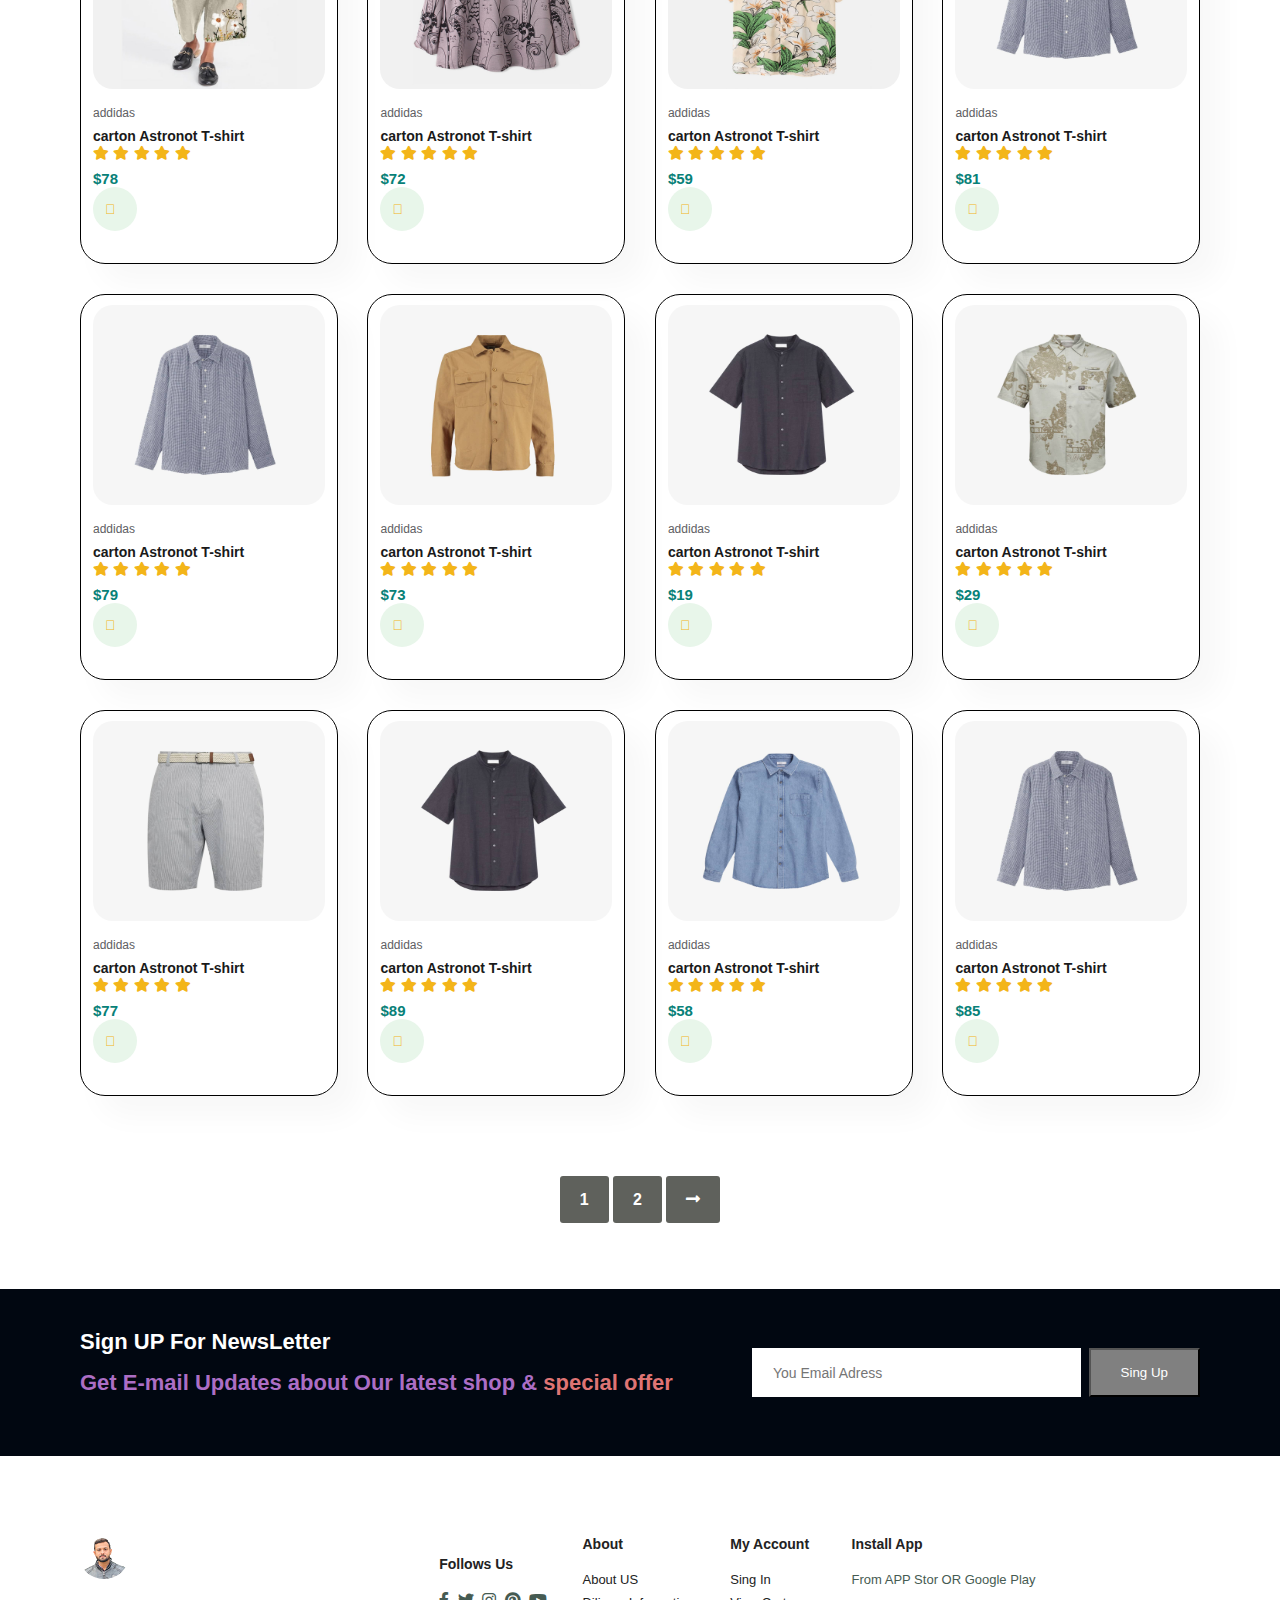
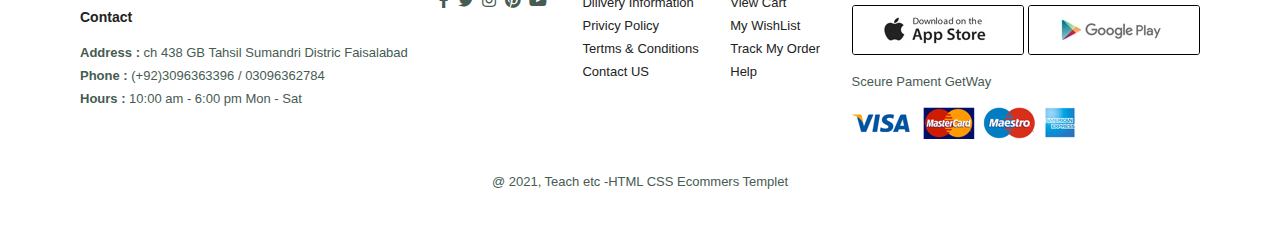
<file: e-commers web/shop.html>
<!DOCTYPE html>
<html lang="en">
<head>
    <meta charset="UTF-8">
    <meta http-equiv="X-UA-Compatible" content="IE=edge">
    <meta name="viewport" content="width=device-width, initial-scale=1.0">
    <title>Ecommerec web</title>
    <link rel="stylesheet" href="https://pro.fontawesome.com/releases/v5.10.0/css/all.css" />
 <link rel="stylesheet" href="./style.css">
</head>
<body>
    
<section id="header">
    <a href="#"><img src="./img/logo.PNG" class="logo" alt=""></a>
    <div>
        <ul id="navbar">
            <li><a href="index.html">Home</a></li>
            <li><a class="active" href="shop.html">Shop</a></li>
            <li><a href="blog.html">Blog</a></li>
            <li><a href="about.html">About</a></li>
            
            <li id="lg-bag"><a href="cart.html" ></a><i class="far fa-shopping-bag"></i></li>
            <a href="#" id="close" class="cls"> <i class="far fa-times"></i> </a>
        </ul>
    </div>
    <div id="mobile">
        <a href="cart.html"></a><i class="far fa-shopping-bag"></i>
        <i id="bar" class="fas fa-outdent"></i>
    </div>
</section> 

<!-- hero section -->

<section id="pg-header">
    
    <h2>Stay Home</h2>
    
    <p>save more with copuns & up to 70% off</p>
   
</section>





<!-- product section start  -->

<section id="product1" class="section-p1">


<div class="pro-container">
    <div class="pro" onclick="window.location.href='product.html';">
        <img src="./img/img/products/f1.jpg" alt="" srcset="">
        <div class="des">
            <span>addidas</span>
            <h5>carton Astronot T-shirt</h5>
            <div class="star">
                <i class="fa fa-star"></i>
                <i class="fa fa-star"></i>
                <i class="fa fa-star"></i>
                <i class="fa fa-star"></i>
                <i class="fa fa-star"></i>
            </div>
            <h4>$89</h4>
            <a href="#"><i class="fal fa-shopping-cart cart"></i></a>
        </div>

    </div>


    

    <div class="pro">
        <img src="./img/img/products/f3.jpg" alt="" srcset="">
        <div class="des">
            <span>addidas</span>
            <h5>carton Astronot T-shirt</h5>
            <div class="star">
                <i class="fa fa-star"></i>
                <i class="fa fa-star"></i>
                <i class="fa fa-star"></i>
                <i class="fa fa-star"></i>
                <i class="fa fa-star"></i>
            </div>
            <h4>$99</h4>
            <a href="#"><i class="fal fa-shopping-cart cart"></i></a>
        </div>

    </div>
    <div class="pro">
        <img src="./img/img/products/f8.jpg" alt="" srcset="">
        <div class="des">
            <span>addidas</span>
            <h5>carton Astronot T-shirt</h5>
            <div class="star">
                <i class="fa fa-star"></i>
                <i class="fa fa-star"></i>
                <i class="fa fa-star"></i>
                <i class="fa fa-star"></i>
                <i class="fa fa-star"></i>
            </div>
            <h4>$40</h4>
            <a href="#"><i class="fal fa-shopping-cart cart"></i></a>
        </div>

    </div>

    <div class="pro">
        <img src="./img/img/products/f6.jpg" alt="" srcset="">
        <div class="des">
            <span>addidas</span>
            <h5>carton Astronot T-shirt</h5>
            <div class="star">
                <i class="fa fa-star"></i>
                <i class="fa fa-star"></i>
                <i class="fa fa-star"></i>
                <i class="fa fa-star"></i>
                <i class="fa fa-star"></i>
            </div>
            <h4>$65</h4>
            <a href="#"><i class="fal fa-shopping-cart cart"></i></a>
        </div>

    </div>


    <div class="pro">
        <img src="./img/img/products/f7.jpg" alt="" srcset="">
        <div class="des">
            <span>addidas</span>
            <h5>carton Astronot T-shirt</h5>
            <div class="star">
                <i class="fa fa-star"></i>
                <i class="fa fa-star"></i>
                <i class="fa fa-star"></i>
                <i class="fa fa-star"></i>
                <i class="fa fa-star"></i>
            </div>
            <h4>$78</h4>
            <a href="#"><i class="fal fa-shopping-cart cart"></i></a>
        </div>

    </div>

    <div class="pro">
        <img src="./img/img/products/f8.jpg" alt="" srcset="">
        <div class="des">
            <span>addidas</span>
            <h5>carton Astronot T-shirt</h5>
            <div class="star">
                <i class="fa fa-star"></i>
                <i class="fa fa-star"></i>
                <i class="fa fa-star"></i>
                <i class="fa fa-star"></i>
                <i class="fa fa-star"></i>
            </div>
            <h4>$72</h4>
            <a href="#"><i class="fal fa-shopping-cart cart"></i></a>
        </div>

    </div>


    <div class="pro">
        <img src="./img/img/products/f2.jpg" alt="" srcset="">
        <div class="des">
            <span>addidas</span>
            <h5>carton Astronot T-shirt</h5>
            <div class="star">
                <i class="fa fa-star"></i>
                <i class="fa fa-star"></i>
                <i class="fa fa-star"></i>
                <i class="fa fa-star"></i>
                <i class="fa fa-star"></i>
            </div>
            <h4>$59</h4>
            <a href="#"><i class="fal fa-shopping-cart cart"></i></a>
        </div>

    </div>


    <div class="pro">
        <img src="./img/img/products/n2.jpg" alt="" srcset="">
        <div class="des">
            <span>addidas</span>
            <h5>carton Astronot T-shirt</h5>
            <div class="star">
                <i class="fa fa-star"></i>
                <i class="fa fa-star"></i>
                <i class="fa fa-star"></i>
                <i class="fa fa-star"></i>
                <i class="fa fa-star"></i>
            </div>
            <h4>$81</h4>
            <a href="#"><i class="fal fa-shopping-cart cart"></i></a>
        </div>

    </div>


   



        <div class="pro">
            <img src="./img/img/products/n2.jpg" alt="" srcset="">
            <div class="des">
                <span>addidas</span>
                <h5>carton Astronot T-shirt</h5>
                <div class="star">
                    <i class="fa fa-star"></i>
                    <i class="fa fa-star"></i>
                    <i class="fa fa-star"></i>
                    <i class="fa fa-star"></i>
                    <i class="fa fa-star"></i>
                </div>
                <h4>$79</h4>
                <a href="#"><i class="fal fa-shopping-cart cart"></i></a>
            </div>
    
        </div>
    
    
        




        <div class="pro">
            <img src="./img/img/products/n7.jpg" alt="" srcset="">
            <div class="des">
                <span>addidas</span>
                <h5>carton Astronot T-shirt</h5>
                <div class="star">
                    <i class="fa fa-star"></i>
                    <i class="fa fa-star"></i>
                    <i class="fa fa-star"></i>
                    <i class="fa fa-star"></i>
                    <i class="fa fa-star"></i>
                </div>
                <h4>$73</h4>
                <a href="#"><i class="fal fa-shopping-cart cart"></i></a>
            </div>
    
        </div>



        <div class="pro">
            <img src="./img/img/products/n8.jpg" alt="" srcset="">
            <div class="des">
                <span>addidas</span>
                <h5>carton Astronot T-shirt</h5>
                <div class="star">
                    <i class="fa fa-star"></i>
                    <i class="fa fa-star"></i>
                    <i class="fa fa-star"></i>
                    <i class="fa fa-star"></i>
                    <i class="fa fa-star"></i>
                </div>
                <h4>$19</h4>
                <a href="#"><i class="fal fa-shopping-cart cart"></i></a>
            </div>
    
        </div>











    
        <div class="pro">
            <img src="./img/img/products/n4.jpg" alt="" srcset="">
            <div class="des">
                <span>addidas</span>
                <h5>carton Astronot T-shirt</h5>
                <div class="star">
                    <i class="fa fa-star"></i>
                    <i class="fa fa-star"></i>
                    <i class="fa fa-star"></i>
                    <i class="fa fa-star"></i>
                    <i class="fa fa-star"></i>
                </div>
                <h4>$29</h4>
                <a href="#"><i class="fal fa-shopping-cart cart"></i></a>
            </div>
    
        </div>
        <div class="pro">
            <img src="./img/img/products/n6.jpg" alt="" srcset="">
            <div class="des">
                <span>addidas</span>
                <h5>carton Astronot T-shirt</h5>
                <div class="star">
                    <i class="fa fa-star"></i>
                    <i class="fa fa-star"></i>
                    <i class="fa fa-star"></i>
                    <i class="fa fa-star"></i>
                    <i class="fa fa-star"></i>
                </div>
                <h4>$77</h4>
                <a href="#"><i class="fal fa-shopping-cart cart"></i></a>
            </div>
    
        </div>
    
        <div class="pro">
            <img src="./img/img/products/n8.jpg" alt="" srcset="">
            <div class="des">
                <span>addidas</span>
                <h5>carton Astronot T-shirt</h5>
                <div class="star">
                    <i class="fa fa-star"></i>
                    <i class="fa fa-star"></i>
                    <i class="fa fa-star"></i>
                    <i class="fa fa-star"></i>
                    <i class="fa fa-star"></i>
                </div>
                <h4>$89</h4>
                <a href="#"><i class="fal fa-shopping-cart cart"></i></a>
            </div>
    
        </div>
    
    
        <div class="pro">
            <img src="./img/img/products/n5.jpg" alt="" srcset="">
            <div class="des">
                <span>addidas</span>
                <h5>carton Astronot T-shirt</h5>
                <div class="star">
                    <i class="fa fa-star"></i>
                    <i class="fa fa-star"></i>
                    <i class="fa fa-star"></i>
                    <i class="fa fa-star"></i>
                    <i class="fa fa-star"></i>
                </div>
                <h4>$58</h4>
                <a href="#"><i class="fal fa-shopping-cart cart"></i></a>
            </div>
    
        </div>

        <div class="pro">
            <img src="./img/img/products/n2.jpg" alt="" srcset="">
            <div class="des">
                <span>addidas</span>
                <h5>carton Astronot T-shirt</h5>
                <div class="star">
                    <i class="fa fa-star"></i>
                    <i class="fa fa-star"></i>
                    <i class="fa fa-star"></i>
                    <i class="fa fa-star"></i>
                    <i class="fa fa-star"></i>
                </div>
                <h4>$85</h4>
                <a href="#"><i class="fal fa-shopping-cart cart"></i></a>
            </div>
    
        </div>
    
    
       
    
    
    </div>
    
    
    
    
    
    
    
    
    
    
    
    
    </section>

 <!-- start pageinnation section  -->

<section id="pag-innation" class="section-p1">
    <a href="#">1</a>
    <a href="#">2</a>
    <a href="#"><i class="fas fa-long-arrow-alt-right"></i></a>
</section>



<!-- newsletter section start -->
 

<section id="newsletter" class="section-p1 section-m1">
    <div class="newstext">
        <h4>
            Sign UP For NewsLetter
        </h4>
        <p>Get E-mail Updates about Our latest shop & <span>special offer</span> </p>

    </div>
    <div class="form">
        <input type="text" placeholder="You Email Adress">
        <button cla\>Sing Up</button>
     
    </div>
</section>



<!-- now start footer section  -->

<footer class="section-p1">

<div class="col">
    <img src="./img/logo.PNG" alt="" class="logo" srcset="">
    <h4>Contact</h4>
    <p> <strong>Address :</strong>  ch 438 GB Tahsil Sumandri Distric Faisalabad</p>
    <p> <strong>Phone :</strong> (+92)3096363396 / 03096362784</p>
    <p> <strong>Hours :</strong> 10:00 am - 6:00 pm Mon  - Sat</p>
</div>

<div class="follows">
    <h4>Follows Us</h4>
    <div class="icon">
        <i class="fab fa-facebook-f" ></i>
        <i class="fab fa-twitter" ></i>
        <i class="fab fa-instagram" ></i>
        <i class="fab fa-pinterest" ></i>
        <i class="fab fa-youtube" ></i>
    </div>
</div>



<div class="col">
    <h4>About</h4>
    <a href="">About US</a>
    <a href="">Dilivery Information</a>
    <a href="">Privicy Policy</a>
    <a href="">Tertms & Conditions</a>
    <a href="">Contact US</a>
</div>


<div class="col">
    <h4>My Account</h4>
    <a href="">Sing In</a>
    <a href="">View Cart</a>
    <a href="">My WishList</a>
    <a href="">Track My Order</a>
    <a href="">Help</a>
</div>

<div class="col install">
    <h4>Install App</h4>
    <p>From APP Stor OR Google Play</p>
    <div class="row">
        <img src="./img/img/pay/app.jpg" alt="" srcset="">
        <img src="./img/img/pay/play.jpg" alt="" srcset="">
    </div>
    <p>Sceure Pament GetWay</p>
    <img src="./img/img/pay/pay.png" alt="" srcset="">
</div>

<div class="copywrite">
    <p>@ 2021, Teach etc -HTML CSS Ecommers Templet</p>
</div>



</footer>














    <script src="./javascript.js"></script>
</body>
</html>
</file>
<file: e-commers web/style.css>
*{
    margin: 0px;
    padding: 0px;
    box-sizing: border-box;
    font-family: sans-serif;
}

h1{
    font-size: 50px;
    line-height: 64px;
    color: #222;

}

h2{
    font-size: 45px;
    line-height: 54px;
    color: #222;

}

h4{
    font-size: 20px;
    color: #222;

}

h6{
    font-weight: 700;
    font: 12px;

}

p{
    font-size: 16px;
    color: #465b52;
    margin: 15px 0px 20px 0px;
}

.section-p1{
    padding: 40px 80px;
}

.section-m1{
    margin: 40px 0px;
}


button.normal{
    font-size: 14px;
    padding: 15px 30px;
    font-weight: 600;
    color: black;
    background-color: rgb(210, 219, 224);
    border-radius: 4px;
    cursor: pointer;
    border: none;
    outline: none;
    transition: 0.2s;

}



button.white{
    font-size: 14px;
    padding: 8px 28px;
    font-weight: 600;
    color: rgb(234, 237, 240);
    background-color: transparent;
    
    border: 1px solid white;
    cursor: pointer;
   
    outline: none;
    transition: 0.2s;

}

body{
    width: 100%;
}



/* header start */
#header{
    display: flex;
    align-items: center;
  justify-content: space-between;
    padding: 20px 80px;
    background: #e3e6f3;
    box-shadow: 0px 5px 15px rgba(0, 0, 0, 0.06);
    z-index: 999;
    position: sticky;
    top: 0px;
    left: 0px;

}
.logo{
    border-radius: 60%;
}


#navbar{
    display: flex;
    align-items: center;
    justify-content: center;
}

#navbar li{
    list-style: none;
    padding: 0px 20px;
    position: relative;
}

#navbar li a {
    font-size: 16px;
    text-decoration: none;
    font-weight: 600; 
    color: #1a1a1a;
    transition: 0.3s ease;
}

#navbar li a:hover,
#navbar li a.active
{
    color: #088178;
}

#navbar li a.active::after,
#navbar li a:hover::after {
    content: "";
    width: 30%;
    height: 2px;
    background: #088178;
    position: absolute;
    bottom: -4px;
    left: 20px;
}

#mobile{
    display: none;
    align-items:center ;
}

#close{
    display: none;
}

/* home page hero section  */
#hero {
    background: url('./img/home.png');
    height: 90vh;
    width: 100%;
    background-size: cover;
    background-position: top 0% right 0;
    padding: 0px 80px;
    display: flex;
    flex-direction: column;
    align-items: flex-start;
    justify-content: center;

}

#hero h4{
    padding-bottom: 15px;
}

#hero h1{
    color: #088178;
}

#hero button{
    color: white;
    width: 12%;
    border: 2px solid #4b5e5c;
    background-color: #088178;
    font-size: 18px;
    border-radius: 5px;
    cursor: pointer;
    padding: 3px 13px;

}


/* future section start  */

#feature{

    display: flex;
    align-items: center;
    justify-content: space-between;
    flex-wrap: wrap;
}


#feature .fe-box{
width: 180px;
text-align: center;
padding: 25px 15px;
box-shadow: 20px 20px 34px rgba(0, 0, 0,0.03);
border: 1px solid #e3e6f3;
margin: 15px 0px;

}

#feature .fe-box:hover{
    box-shadow: 10px 10px 65px rgba(70, 62, 221, 0.2);
}

#feature .fe-box img {
    width: 100%;
    margin-bottom: 10px;
}

#feature .fe-box h6{
    padding: 9px 8px 6px 8px;
    line-height: 1;
    border-radius: 4px;
    color: #088178;
    background-color: #fddde4;
    display: inline-block;
}

#feature .fe-box:nth-child(2) h6 {
    background-color: wheat;
}

#feature .fe-box:nth-child(3) h6 {
    background-color: rgb(145, 174, 218);
}

#feature .fe-box:nth-child(4) h6 {
    background-color: rgba(229, 190, 200, 0.596);
}

#feature .fe-box:nth-child(5) h6 {
    background-color: rgb(184, 211, 224);
}




/* product section start  */



#product1{
    text-align: center;
   
}


#product1 .pro {
    height: 386px;
    width: 23%;
    min-width: 250px;
    padding: 10px 12px;
    border: 1px solid black;
    border-radius: 25px;
    cursor: pointer;
    box-shadow: 20px 20px 30px rgba(0, 0, 0, 0.03);
    margin: 15px 0px;
    transition: 0.2s ease;
    position: relative;
}


#product1 .pro:hover{
    box-shadow: 20px 20px 30px rgba(0, 0, 0, 0.07);
}


#product1 .pro img{
    width: 100%;
    height: 200px;
    
    border-radius: 20px;
}

#product1 .pro .des {
    text-align: start;
    padding: 10px 0px;
}

#product1 .pro .des span{
    color: #606063;
    font-size: 12px;

}

#product1 .pro .des h5{
    padding-top: 7px;
    color: #1a1a1a;
    font-size: 14px;

}

#product1 .pro .des i{
    color: rgb(243,181,25);
    font-size: 14px;

}

#product1 .pro .des h4{
    padding-top: 8px;
    font-size: 15px;
    font-weight: 800;
    color: #088178;
}

#product1 .pro .cart{
    width: 44px;
    height: 44px;
    background-color: rgb(147, 179, 207);
    line-height: 44px;
    border-radius: 50px;
    background-color: #e8f6ea;
    font-weight: 500;
    color: #088178;
    margin: left 7px; ;
    padding-left: 12px;
    justify-content: center;
    align-items: center;
  
}

#product1 .pro-container{
    display: flex;
    justify-content: space-between;
    padding-top: 20px;
    flex-wrap: wrap;
}



/* start babber section  */

#banner{
    display: flex;
    flex-direction: column;
    justify-content: center;
    align-items: center;
    text-align: center;
    background-color: black;
    color: white;
    width: 100%;
    height: 40vh;
}

#banner h4 {
    color: white;
    font-size: 16px;
}

#banner h2 {
    color: white;
    font-size: 36px;
    padding: 10px 20px;
    z-index: 1;
}
#banner h2 span{
color: rgb(161, 119, 119);
}

#banner button:hover {
    background-color: rgb(55, 56, 61);
    color: rgb(68, 189, 64);
}


/* sm-banner section is start  */

#sm-banner {
    display: flex;
    justify-content: space-between;
    flex-wrap: wrap ;
}
#sm-banner .banner-box{
    display: flex;
    flex-direction: column;
    justify-content: center;
    align-items: flex-start;

    background-image: url('./img/img/banner/b17.jpg');
    min-width: 450px;
    height: 50vh;
    background-size: cover;
    background-position: center;
    padding: 30px;
}

#sm-banner .banner-box2{

    background-image: url('./img/img/banner/b10.jpg');
}



#sm-banner h4{
    color: white;
    font-size: 20px;
    font-weight: 200;
}

#sm-banner h2{
    color: white;
    font-size: 28px;
    font-weight: 800;
}
#sm-banner span{
    color: white;
    font-size: 14px;
    font-weight: 500;
    padding-bottom: 15px;
}


#sm-banner .banner-box:hover button{
border: 1px solid #088178;
    background-color: #088178;
}

/* banner 3 Section start  */


/* banner 3 Section start  */
/* banner 3 Section start  */


#banner3{
    display: flex;
    justify-content: space-between;
    align-items: center;
    flex-wrap: wrap;
    padding: 0px 80px;
}




#banner3 .banner-box{
    display: flex;
    flex-direction: column;
    justify-content: center;
    align-items: flex-start;
    background-image: url('./img/img/banner/b7.jpg');
    min-width: 30%;
    height: 30vh;
    background-size: cover;
    background-position: center;
    padding: 20px;
    margin-bottom: 20px;
}



#banner3 .banner-box3{

    background-image: url('./img/img/banner/b4.jpg');
    color: white;
}




#banner3 .banner-box2{

    background-image: url('./img/img/banner/b18.jpg');
}


#banner3 h2{
    color: white;
    font-weight: 900;
    font-size: 22px;
}

#banner3 h3{
    color: rgb(5, 36, 61);
    font-weight: 800;
    font-size: 15px;
}


/* newletter section is start  */


#newsletter {
    display: flex;
    justify-content: space-between;
    flex-wrap: wrap;
    align-items: center;
    /* background-image: url('./img/img/banner/b20.jpg'); */
    background-repeat: no-repeat;
    background-position: 20% 30%;
    background-color: #010711;
 
}


#newsletter .form{
    width: 40%;
    display: flex;
}

#newsletter h4{
    font-size: 22px;
    font-weight: 700;
    color: white;
}

#newsletter p{
    font-size: 22px;
    font-weight: 700;
    color:#ac6ec5;
}


#newsletter p span{
    color: rgb(223, 116, 116);
}


#newsletter input {
    height: 3.1rem;
    padding: 0 1.25rem;
    font-size: 14px;
    width: 100%;
    border: 1px solid transparent;
}


#newsletter button{
    background-color: gray;
    color: white;
    white-space: nowrap;
    margin-left: 8px;
    padding: 8px 30px;
}


/* start footer section  */
footer{
    display: flex;
    flex-wrap: wrap;
    justify-content: space-between;
}

footer .col{
    display: flex;
  align-items: flex-start;
    flex-direction: column;
    margin-bottom: 20px;
   
}

footer .logo{
    margin-bottom: 30px;
}

footer h4{
    font-size: 14px;
    padding-bottom: 20px;
}

footer p{
    margin: 0 0 8px 0;
    font-size: 13px;
}

footer a{
    text-decoration: none;
    margin: 0 0 8px 0;
    font-size: 13px;
    color: #222;
}

footer .follows{
    margin-top: 20px;
}

footer .follows i{
    color: #465b52;
    padding-right: 4px;
}

footer .install .row img{
    border: 1px solid black;
    border-radius: 3px;
}

footer .install img{
    margin: 10px 0px 15px;
}

footer .follows i:hover,
footer a:hover {
color: #088178;
}


footer .copywrite{
width: 100%;
text-align: center;
}


/* start shop page styleing  */

#pg-header{
    background-image: url('./img/img/banner/b18.jpg');
    background-size: cover;
    width: 100%;
    height: 100vh;
    display: flex;
    justify-content: left;
    flex-direction: column;
    padding: 30px;
    text-align: left;
    

}

#pg-header h2{
    margin-top: 150px;
    color: rgb(221, 235, 243);
}
#pg-header p{
    color: white;
    font-size: 25px;
}




/* pag-innation section start  */

#pro-details{
    display: flex;
    margin-top: 20px;
}

#pag-innation{
    text-align: center;
}
#pag-innation a{
    text-decoration: none;
    background-color: rgb(95, 97, 92);
    padding: 15px 20px;
    border-radius: 3px;
    color: white;
    font-weight: 800;
}



/* single product section is start  */


#pro-details .singl-pro-img{
    width: 40%;
    margin-right: 50px;
}


.small-img-groups {
    display: flex;
    justify-content: space-between;
}

.small-img-col{
    flex-basis: 24%;
    cursor: pointer;
}
.small-img-col img{
    width: 100px;
}


#pro-details .single-pro-details{
    width: 50%;
    padding-top: 30px;
}

#pro-details .single-pro-details h4{
    padding: 40px 0px 20px 0px;
}

#pro-details .single-pro-details h2{
    font-size: 32px;
}

#pro-details .single-pro-details select{
    display: block;
    padding: 5px 10px;
    margin-bottom: 10px;
}

#pro-details .single-pro-details input{
 height: 47px;
 padding-left: 10px;
 margin-right: 10px;
    width: 50px;
}

#pro-details .single-pro-details button{
    background-color: #088178;
    color: white;
    margin: 5px 10px;
    padding: 10px 20px;
    border-radius: 4px;
}

#pro-details .single-pro-details span{
    line-height: 25px;
}




/* start media query section start  */

@media (max-width:799px) {

    .section-p1{
        padding: 40px 40px;
    }
    #navbar{
        display: flex;
        flex-direction: column;
        align-items: flex-start;
        justify-content: flex-start;
        position: fixed;
        top: 0;
        right: -300px;
        height: 100vh;
        width: 300px;
        background-color: #e3e6f6;
        box-shadow: 0px 40px 60px rgba(0, 0, 0, 0.1); 
        padding: 80px 0 0 10px;
        transition: 0.3s;


    }

    #navbar.active{
        right: 0px;
    }

    #navbar li{
        margin-bottom: 30px;
    }

    #mobile{
        display: flex;
        align-items:center ;
    }

    #mobile i{
        color: black;
        font-size: 25px;
        padding-left: 20px; ;
    }

    #close{
        display: initial;
        position: absolute;
        top: 30px;
        left: 30px;
        font: 40px;
        color: rgb(100, 100, 211);
    }

    #lg-bag{
        display: none;
    }

    #hero {
        height: 70vh;
        padding: 0px 80px;
        background-position: top 30% right 30% 
    }

    
#feature{
justify-content: center

}

#feature .fe-box {
    
    margin: 15px 10px;
}

#product1 .pro-container {
  
    justify-content:center;
   
}

#product1 .pro {
    
    margin: 10px;
    
}
#banner {
   
    height: 20vh;
    text-align: center;
    font-size: 18px;
}
#banner h2{
    font-size: 26px;
}

#sm-banner .banner-box {
    
    min-width: 100%;
    height: 30vh;
   margin:0px 20px;
   
}

#banner3 {
 
    padding: 0px 10px;
}

#banner3 .banner-box {
    text-align: center;
    justify-content: center;
    align-content: center;
    align-items: center;
  
    width: 48%;
  
}

#newsletter {
    
    margin: 0px 40px;
}
#newsletter .form {
    width: 80%;
    
}
footer{
    margin: 0px 50px;
}




/* shop page media query start  */


}


/* start media query for mobile phone  */
@media (max-width: 477px) {
    #header {
        
        padding: 0px 50px;
        
    }
    .section-p1{
        padding: 10px;
    }
    h1{
        font-size: 32px;
    }
    h2{
        font-size: 24px;
    }

    #hero {
  
        padding: 0px 40px;
        background-position: top 30% right 30%;
    }
    #hero button {
    
        width: 42%;
       
    }

    #feature .fe-box {
        width: 150px;
       
        margin: 0 5px 10px 0; 
    }

    #product1 .pro {
     
        width: 70%;
      
    }
    #product1 .pro img{
        height: 200px;

    }

    #banner {
       
        height: 30vh;
    }
    #banner3 .banner-box{
        height: 30vh;
    }

    #newsletter .form {
        width: 97%;
    }

    #banner3 .banner-box {
       width: 100%;
    }
}
</file>
